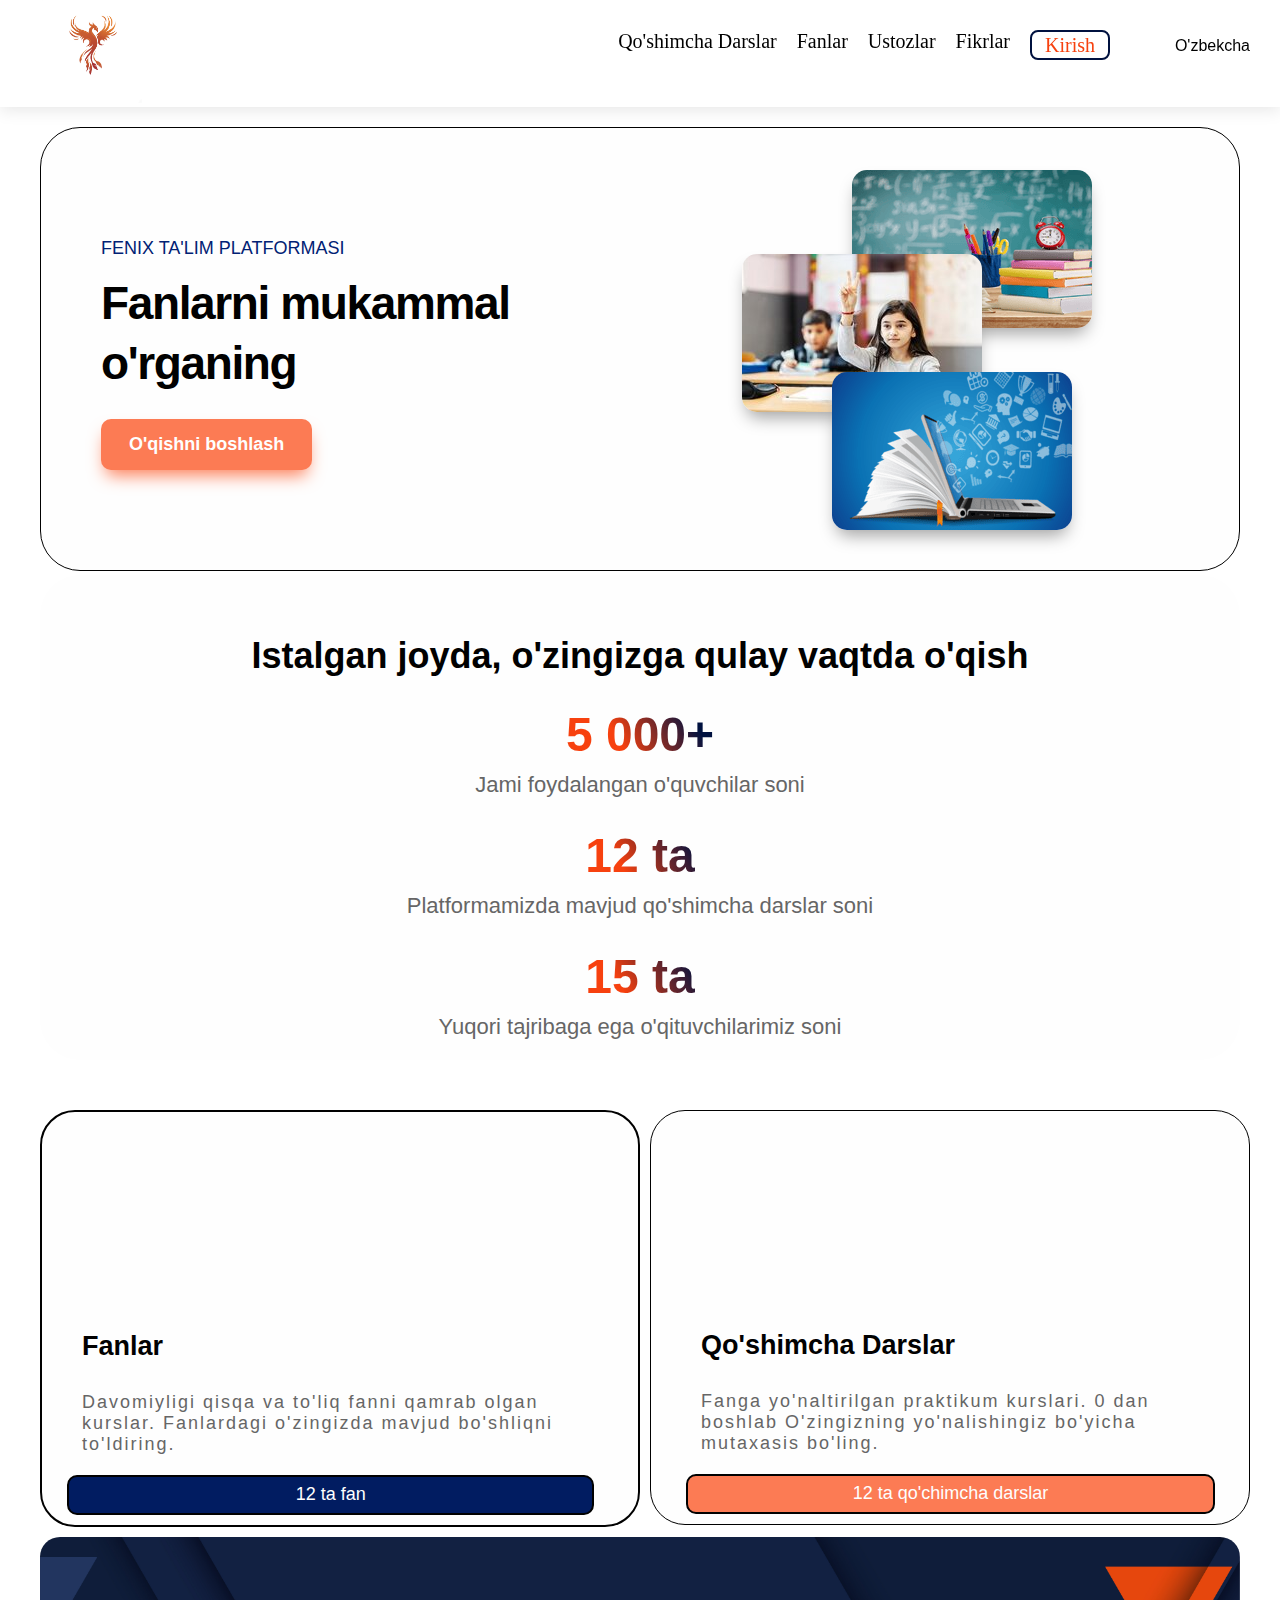
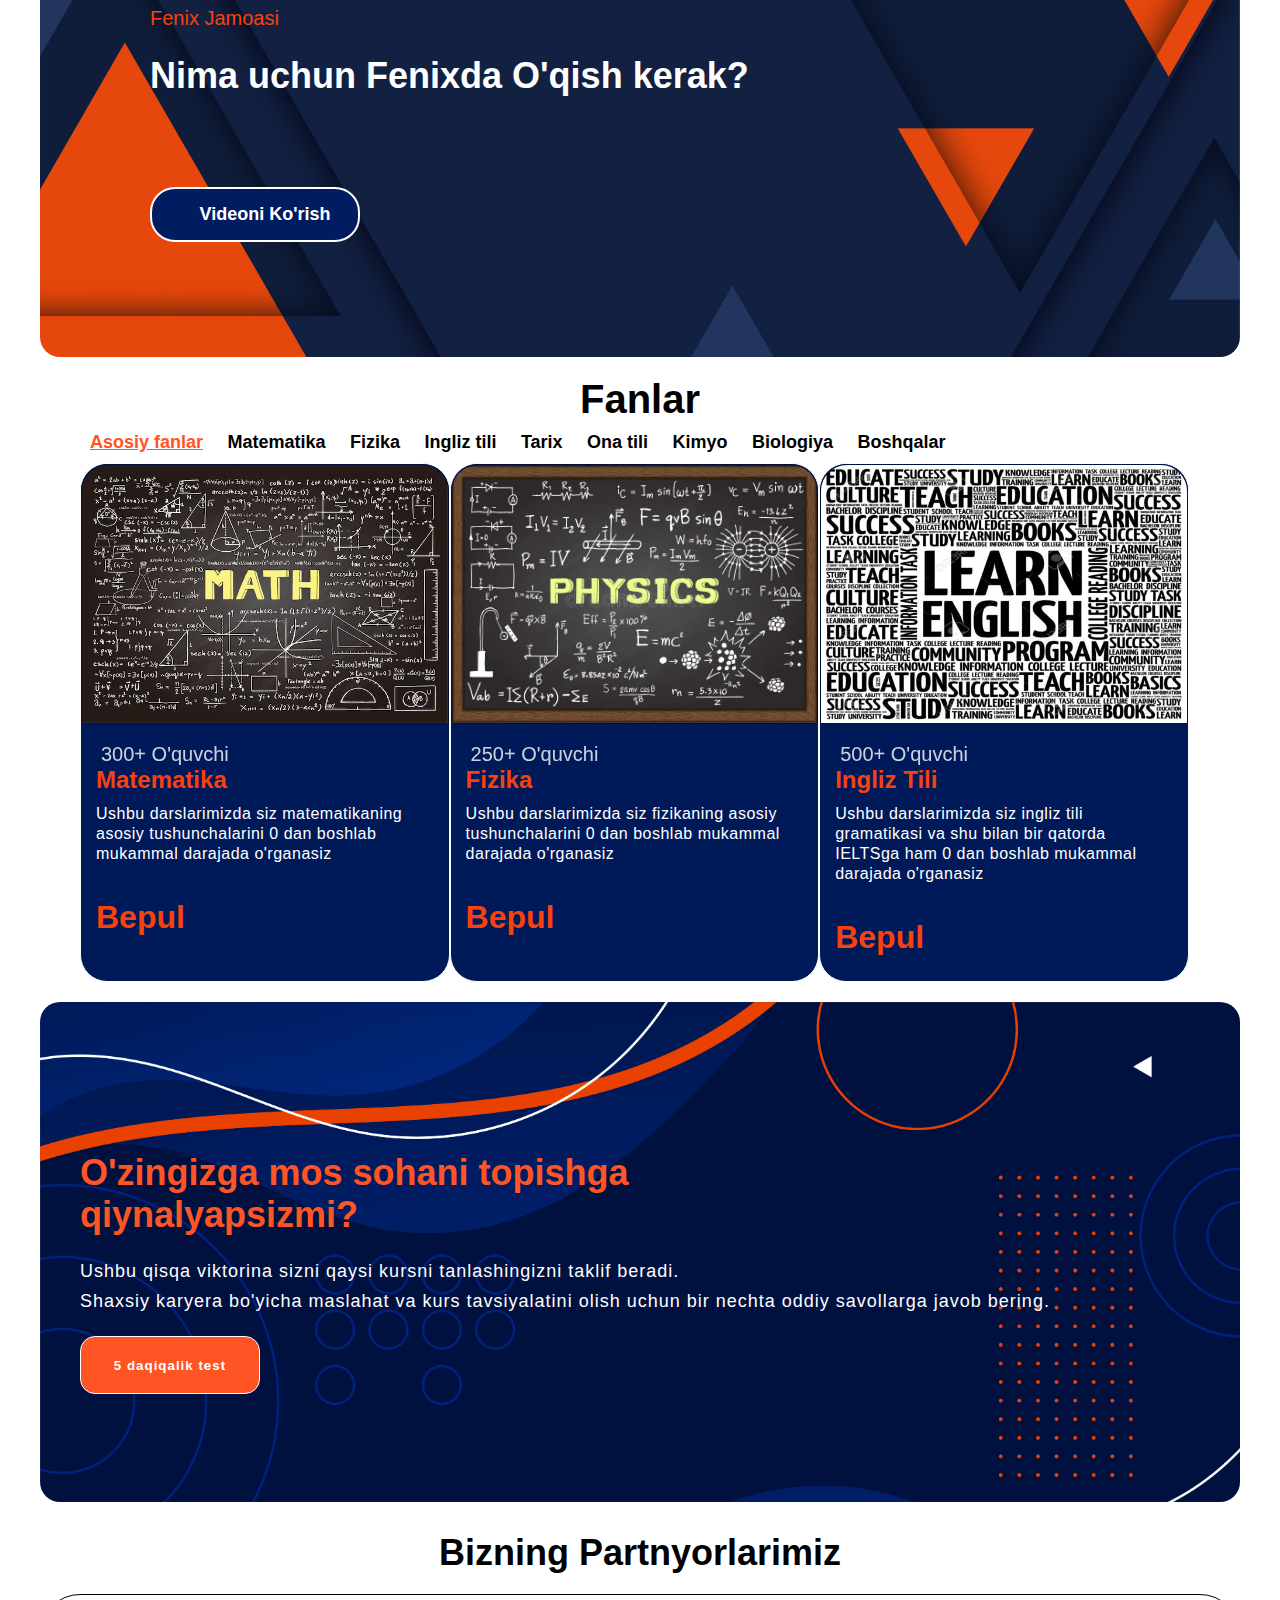
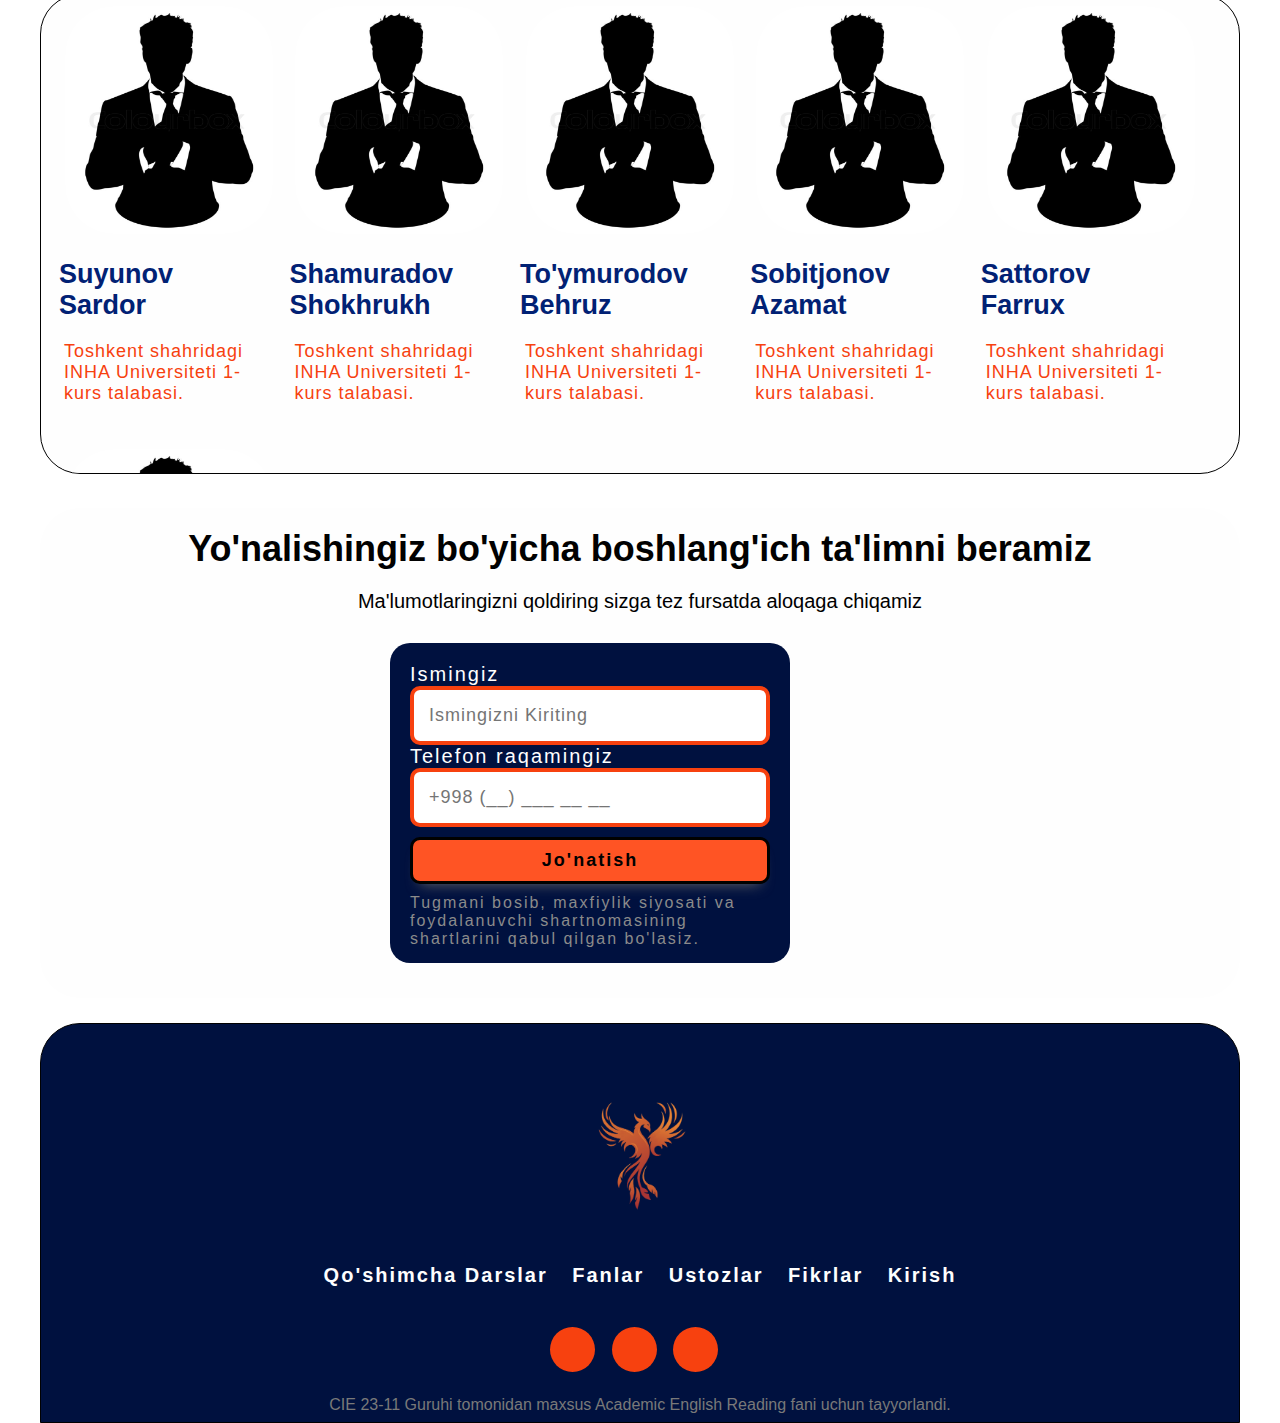
<file: index.html>
<!DOCTYPE html>
<!DOCTYPE html>
<html lang="en">
<head>
    <meta charset="UTF-8">
    <meta name="viewport" content="width=device-width, initial-scale=1.0">
    <link rel="stylesheet" href="style.css">
    <link rel="stylesheet" href="shared.css">
    <link rel="stylesheet" href="language_uz.css">
    <link rel="stylesheet" href="https://cdnjs.cloudflare.com/ajax/libs/font-awesome/6.4.2/css/all.min.css" integrity="sha512-z3gLpd7yknf1YoNbCzqRKc4qyor8gaKU1qmn+CShxbuBusANI9QpRohGBreCFkKxLhei6S9CQXFEbbKuqLg0DA==" crossorigin="anonymous" referrerpolicy="no-referrer" />
    <title>Pheonix</title>
</head>
<body>
    <!--Header section-->
    <header class="main-header">
        <div class="container">
            <div class="main-header__brand">
                <a href="Project.html">
                    <img src="Phoenix.png" alt="logo">
                </a>
            </div>
            <nav class="main-navigation">
                <ul class="main-navigation__items">
                    <li class="main-navigation__item active" >
                        <a href="#">Qo'shimcha Darslar</a>
                    </li>
                    <li class="main-navigation__item">
                        <a href="#">Fanlar</a>
                    </li>
                    <li class="main-navigation__item">
                        <a href="#">Ustozlar</a>
                    </li>
                    <li class="main-navigation__item">
                        <a href="#">Fikrlar</a>
                    </li>
                    <li class="main-navigation__item">
                        <button type="button" class="main-navigation__item-button" >Kirish</button>
                    </li>
                    <li class="main-navigation__item lang-menu">
                        <div class="selected-lang uz">
                            O'zbekcha
                        </div>
                        <ul>
                            <li>
                                <a href="index_eng.html" class="eng">Inglizcha</a>
                            </li>
                            <li>
                                <a href="index_ru.html" class="rus">Ruscha</a>
                            </li>
                        </ul>
                    </li>
                </ul>
            </nav>
        </div>        
    </header>
    <!--Main SEction-->
    <div class="container">
        <section id="main-section" class="main-section">
            <div class="main-section__left">
                <p class="main-section__introduction to-uppercase">
                    Fenix ta'lim platformasi
                </p>
                <h1 class="main-section__target">
                    Fanlarni mukammal o'rganing
                </h1>
                <button type="button" class="main-section__action">
                    O'qishni boshlash
                </button>
            </div>
            
            <div class="main-section__right">
                <div class="main-section__right-image">
                    <img src="education_1.png" alt="image" class="main-section__right-image__1">
                    <img src="education 2.png" alt="image" class="main-section__right-image__2">
                    <img src="education_3.jpg" alt="image" class="main-section__right-image__3">
                </div>
            </div>
        </section>
        <div class="clearfix"></div>
    </div>
    <!--Statistics Section-->
    <div class="container">
        <section class="statistcs"> 
            <h1 class="statistics-description">
                Istalgan joyda, o'zingizga qulay vaqtda o'qish
            </h1>
            <div class="statistics-items">
                <div class="statistcs-item">
                    <h3 class="statistcs__number">
                        5 000+
                    </h3>
                    <p class="statistcs__title">
                        Jami foydalangan o'quvchilar soni
                    </p>
                </div>
                <div class="statistcs-item">
                    <h3 class="statistcs__number">
                        12 ta
                    </h3>
                    <p class="statistcs__title">
                        Platformamizda mavjud qo'shimcha darslar soni
                    </p>
                </div>
                <div class="statistcs-item">
                    <h3 class="statistcs__number">
                        15 ta
                    </h3>
                    <p class="statistcs__title">
                        Yuqori tajribaga ega o'qituvchilarimiz soni
                    </p>
                </div>
            </div>
        </section>
    </div>
    <!--Courses Section-->
    <div class="container">
        <section class="courses">
            <div class="courses__left">
                <i class="fa-solid fa-book-open courses__left-icon"></i>
                <h3 class="courses__left-title">
                    Fanlar
                </h3>
                <p class="courses__left-info">
                    Davomiyligi qisqa va to'liq fanni qamrab olgan kurslar.
                    Fanlardagi o'zingizda mavjud bo'shliqni to'ldiring.
                </p>
                <button class="courses__left-button">
                    <p>
                        12 ta fan
                        <span class="courses__left-button__next">
                            <i class="fa-solid fa-arrow-right"></i>
                        </span>
                    </p>
                    
                </button>
            </div>
            <div class="courses__right">
                <i class="fa-solid fa-book courses__right-icon"></i>
                <h3 class="courses__right-title">
                    Qo'shimcha Darslar
                </h3>
                <p class="courses__right-info">
                    Fanga yo'naltirilgan praktikum kurslari. 
                    0 dan boshlab O'zingizning yo'nalishingiz bo'yicha mutaxasis bo'ling.
                </p>
                <button class="courses__right-button">
                    12 ta qo'chimcha darslar
                    <span class="courses__right-button__next">
                        <i class="fa-solid fa-arrow-right"></i>
                    </span>
                </button>
            </div>
        </section>
    </div>
    <!--Video section-->
    <div class="container">
        <section id="video-section" class="video-section">
            <div class="video-section__info">
                <p class="video-section__description">
                    Fenix Jamoasi
                </p>
                <h1 class="video-section__title">
                    Nima uchun Fenixda O'qish kerak?
                </h1>
                <button type="button" class="video-section__button">
                    <a href="https://youtu.be/CoeKhnmiVig?si=ZDaEAC2gG2DsrwlR">
                        <i class="fa-solid fa-circle-play"></i>Videoni  Ko'rish
                    </a>
                </button>
            </div>
        </section>
    </div>
    <!--Lesson section-->
    <div class="container">
        <section class="online-courses"> 
            <div class="online-curses__main-navigation">
                <h1 class="online-courses__title">
                    Fanlar
                </h1>
                <nav class="online-courses__navigation">
                    <ul class="online-courses__navigation-items">
                        <li class="online-courses__navigation-item">
                            Asosiy fanlar
                        </li>
                        <li>
                            Matematika
                        </li>
                        <li>
                            Fizika
                        </li>
                        <li>
                            Ingliz tili
                        </li>
                        <li>
                            Tarix
                        </li>
                        <li>
                            Ona tili
                        </li>
                        <li>
                            Kimyo
                        </li>
                        <li>
                            Biologiya
                        </li>
                        <li>
                            Boshqalar
                        </li>
                    </ul>
                </nav>
            </div>
            <div class="online-courses__all">
                <div class="online-courses__items">
                    <div class="online-courses__item">
                        <div class="online-courses__item-image">
                            <img src="math.png" alt="image">
                        </div>
                        <div class="online-courses__item-info">
                            <div class="online-courses__item-main__info">
                                <span class="online-courses__item-author">
                                    <i class="fa-solid fa-users online-courses__item-author__icon"></i>
                                    300+ O'quvchi
                                </span>
                            </div>
                            <h3 class="online-courses__item-title">
                                Matematika
                            </h3>
                            <p class="online-courses__item-description">
                                Ushbu darslarimizda siz matematikaning asosiy tushunchalarini 0 dan boshlab mukammal darajada o'rganasiz
                            </p>
                            <h2 class="online-courses__item-payment">
                                Bepul
                            </h2>
                        </div>
                    </div> 
                    <div class="online-courses__item">
                        <div class="online-courses__item-image">
                            <img src="fizika.png" alt="image">
                        </div>
                        <div class="online-courses__item-info">
                            <div class="online-courses__item-main__info">
                                <span class="online-courses__item-author">
                                    <i class="fa-solid fa-users online-courses__item-author__icon"></i>
                                    250+ O'quvchi
                                </span>
                            </div>
                            <h3 class="online-courses__item-title">
                                Fizika
                            </h3>
                            <p class="online-courses__item-description">
                                Ushbu darslarimizda siz fizikaning asosiy tushunchalarini 0 dan boshlab mukammal darajada o'rganasiz
                            </p>
                            <h2 class="online-courses__item-payment">
                                Bepul
                            </h2>
                        </div>
                    </div> 
                    <div class="online-courses__item">
                        <div class="online-courses__item-image">
                            <img src="english.jpg" alt="image">
                        </div>
                        <div class="online-courses__item-info">
                            <div class="online-courses__item-main__info">
                                <span class="online-courses__item-author">
                                    <i class="fa-solid fa-users online-courses__item-author__icon"></i>
                                    500+ O'quvchi
                                </span>
                            </div>
                            <h3 class="online-courses__item-title">
                                Ingliz Tili
                            </h3>
                            <p class="online-courses__item-description">
                                Ushbu darslarimizda siz ingliz tili gramatikasi va shu bilan bir qatorda IELTSga ham 0 dan boshlab mukammal darajada o'rganasiz
                            </p>
                            <h2 class="online-courses__item-payment">
                                Bepul
                            </h2>
                        </div>
                    </div>    
                </div>
            </div>
        </section>
    </div>
    <!--Test Section-->
    <div class="container">
        <section class="test-section">
            <div class="test-section__info">
                <h1 class="test-section__info-title">
                    O'zingizga mos sohani topishga 
                    <br>qiynalyapsizmi?
                </h1>
                <p class="test-section__info-description">
                    Ushbu qisqa viktorina sizni qaysi kursni tanlashingizni taklif beradi. 
                    <br>Shaxsiy karyera bo'yicha 
                    maslahat va kurs tavsiyalatini olish uchun bir nechta oddiy savollarga javob bering.
                </p>
                <div class="test-section__info-action">
                    <button type="button" class="test-section__info-button">
                        <a href="#"> 5 daqiqalik test</a>
                    </button>
                </div>
            </div>
        </section>
    </div>
    <!--Coworkers Section-->
    <div class="container">
        <section class="coworkers-section">
            <h1 class="coworkers-section__title">
                Bizning Partnyorlarimiz
            </h1>
            <div class="coworkers-section__info">
                <div class="coworkers-section__info-partners">
                        <img src="user.jpg" class="coworkers-section__info-image" alt="img">
                    <h3 class="coworkers-section__info-name">
                        Suyunov <br> Sardor
                    </h3>
                    <p class="coworkers-section__info-description">
                        Toshkent shahridagi INHA Universiteti 1-kurs talabasi.
                    </p>
                    <a href="https://t.me/UnreaI_Game_Developer" class="coworkers-section__info-network">
                        <i class="fab fa-telegram"></i>
                    </a>
                    <a href="https://instagram.com/it_programmer_1" class="coworkers-section__info-network">
                        <i class="fa-brands fa-square-instagram"></i>
                    </a>
                    <a href="https://instagram.com/it_programmer_1" class="coworkers-section__info-network">
                        <i class="fa-brands fa-square-facebook"></i>
                    </a>
                    <a href="#" class="coworkers-section__info-network">
                        <i class="fa-solid fa-at"></i>
                    </a>
                </div>
                <div class="coworkers-section__info-partners">
                        <img src="user.jpg" class="coworkers-section__info-image" alt="img">
                    <h3 class="coworkers-section__info-name">
                        Shamuradov Shokhrukh
                    </h3>
                    <p class="coworkers-section__info-description">
                        Toshkent shahridagi INHA Universiteti 1-kurs talabasi.
                    </p>
                    <a href="https://t.me/Shohrux_0707" class="coworkers-section__info-network">
                        <i class="fab fa-telegram"></i>
                    </a>
                    <a href="https://instagram.com/shoxruh_0707_" class="coworkers-section__info-network">
                        <i class="fa-brands fa-square-instagram"></i>
                    </a>
                    <a href="https://instagram.com/it_programmer_1" class="coworkers-section__info-network">
                        <i class="fa-brands fa-square-facebook"></i>
                    </a>
                    <a href="#" class="coworkers-section__info-network">
                        <i class="fa-solid fa-at"></i>
                    </a>
                </div>
                <div class="coworkers-section__info-partners">
                        <img src="user.jpg" class="coworkers-section__info-image" alt="img">
                    <h3 class="coworkers-section__info-name">
                        To'ymurodov Behruz
                    </h3>
                    <p class="coworkers-section__info-description">
                        Toshkent shahridagi INHA Universiteti 1-kurs talabasi.
                    </p>
                    <a href="https://t.me/Bekhruz_Tuymuradov" class="coworkers-section__info-network">
                        <i class="fab fa-telegram"></i>
                    </a>
                    <a href="https://instagram.com/bekhruz_tuymuradov" class="coworkers-section__info-network">
                        <i class="fa-brands fa-square-instagram"></i>
                    </a>
                    <a href="https://instagram.com/it_programmer_1" class="coworkers-section__info-network">
                        <i class="fa-brands fa-square-facebook"></i>
                    </a>
                    <a href="#" class="coworkers-section__info-network">
                        <i class="fa-solid fa-at"></i>
                    </a>
                </div>  
                <div class="coworkers-section__info-partners">
                        <img src="user.jpg" class="coworkers-section__info-image" alt="img">
                    <h3 class="coworkers-section__info-name">
                        Sobitjonov <br> Azamat
                    </h3>
                    <p class="coworkers-section__info-description">
                        Toshkent shahridagi INHA Universiteti 1-kurs talabasi.
                    </p>
                    <a href="https://t.me/azamat_sv" class="coworkers-section__info-network">
                        <i class="fab fa-telegram"></i>
                    </a>
                    <a href="https://instagram.com/sv_azamat" class="coworkers-section__info-network">
                        <i class="fa-brands fa-square-instagram"></i>
                    </a>
                    <a href="https://instagram.com/it_programmer_1" class="coworkers-section__info-network">
                        <i class="fa-brands fa-square-facebook"></i>
                    </a>
                    <a href="#" class="coworkers-section__info-network">
                        <i class="fa-solid fa-at"></i>
                    </a>
                </div>
                <div class="coworkers-section__info-partners">
                        <img src="user.jpg" class="coworkers-section__info-image" alt="img">
                    <h3 class="coworkers-section__info-name">
                        Sattorov <br> Farrux
                    </h3>
                    <p class="coworkers-section__info-description">
                        Toshkent shahridagi INHA Universiteti 1-kurs talabasi.
                    </p>
                    <a href="https://t.me/farrukh_cs" class="coworkers-section__info-network">
                        <i class="fab fa-telegram"></i>
                    </a>
                    <a href="https://instagram.com/s_f_e_05" class="coworkers-section__info-network">
                        <i class="fa-brands fa-square-instagram"></i>
                    </a>
                    <a href="https://instagram.com/it_programmer_1" class="coworkers-section__info-network">
                        <i class="fa-brands fa-square-facebook"></i>
                    </a>
                    <a href="#" class="coworkers-section__info-network">
                        <i class="fa-solid fa-at"></i>
                    </a>
                </div>
                <div class="coworkers-section__info-partners">
                        <img src="user.jpg" class="coworkers-section__info-image" alt="img">
                    <h3 class="coworkers-section__info-name">
                        Soliyev <br> Shokhrukh
                    </h3>
                    <p class="coworkers-section__info-description">
                        Toshkent shahridagi INHA Universiteti 1-kurs talabasi.
                    </p>
                    <a href="https://t.me/Shoxruxbek_0260" class="coworkers-section__info-network">
                        <i class="fab fa-telegram"></i>
                    </a>
                    <a href="https://instagram.com/shohruhbek_775" class="coworkers-section__info-network">
                        <i class="fa-brands fa-square-instagram"></i>
                    </a>
                    <a href="https://instagram.com/it_programmer_1" class="coworkers-section__info-network">
                        <i class="fa-brands fa-square-facebook"></i>
                    </a>
                    <a href="#" class="coworkers-section__info-network">
                        <i class="fa-solid fa-at"></i>
                    </a>
                </div>
            </div>
        </section>
    </div>
        <!--Form section-->
    <div class="container">
        <section class="form-section">

            <div class="form-section__info">

                <h1 class="form-section__info-title">
                    Yo'nalishingiz bo'yicha boshlang'ich ta'limni beramiz
                </h1>
                <p class="form-section__info-description">
                    Ma'lumotlaringizni qoldiring sizga tez fursatda aloqaga chiqamiz
                </p>
                <div class="form-section__info-form">
                    <form action="/server.php" method="GET">
                        <label  for="firstname">Ismingiz</label>
                        <input type="text" name="firstname" placeholder="Ismingizni Kiriting">
                        <label for="phone-number" >Telefon raqamingiz</label>
                        <input type="text" name="phone-number" placeholder="+998 (__) ___ __ __">
                        <button type="submit" class="form-section__info-from__button">
                            Jo'natish
                        </button>
                        <p class="form-section__info-form__descrption">Tugmani bosib, maxfiylik siyosati va foydalanuvchi shartnomasining shartlarini 
                        qabul qilgan bo'lasiz.
                        </p>
                    </form>
                </div>
                
            </div>
        </section>
    </div>
    <!--Footer section-->
    <div class="container">
        <footer class="footer">
            <div class="footer__brand">
                <img src="logo_blue.png" alt="">
            </div>
            <nav class="footer__navigation">
                <ul class="footer__navigation-items">
                    <li class="footer__navigation-item">
                        Qo'shimcha Darslar
                    </li>
                    <li class="footer__navigation-item">
                        Fanlar
                    </li>
                    <li class="footer__navigation-item">
                        Ustozlar
                    </li>
                    <li class="footer__navigation-item">
                        Fikrlar
                    </li>
                    <li class="footer__navigation-item">
                        Kirish
                    </li>
                </ul>
            </nav>
            <ul class="footer__socials">
                <li class="footer__social">
                    <a href="#">
                        <i class="fab fa-telegram"></i>
                    </a>
                </li>
                <li class="footer__social">
                    <a href="#">
                        <i class="fab fa-instagram"></i>
                    </a>
                </li>
                <li class="footer__social">
                    <a href="#">
                        <i class="fab fa-youtube"></i>
                    </a>
                </li>
            </ul>
            <p class="footer__text">
                CIE 23-11 Guruhi tomonidan maxsus Academic English Reading fani uchun tayyorlandi.
            </p>
    </footer>
    </div>
</body>
</html>
</file>
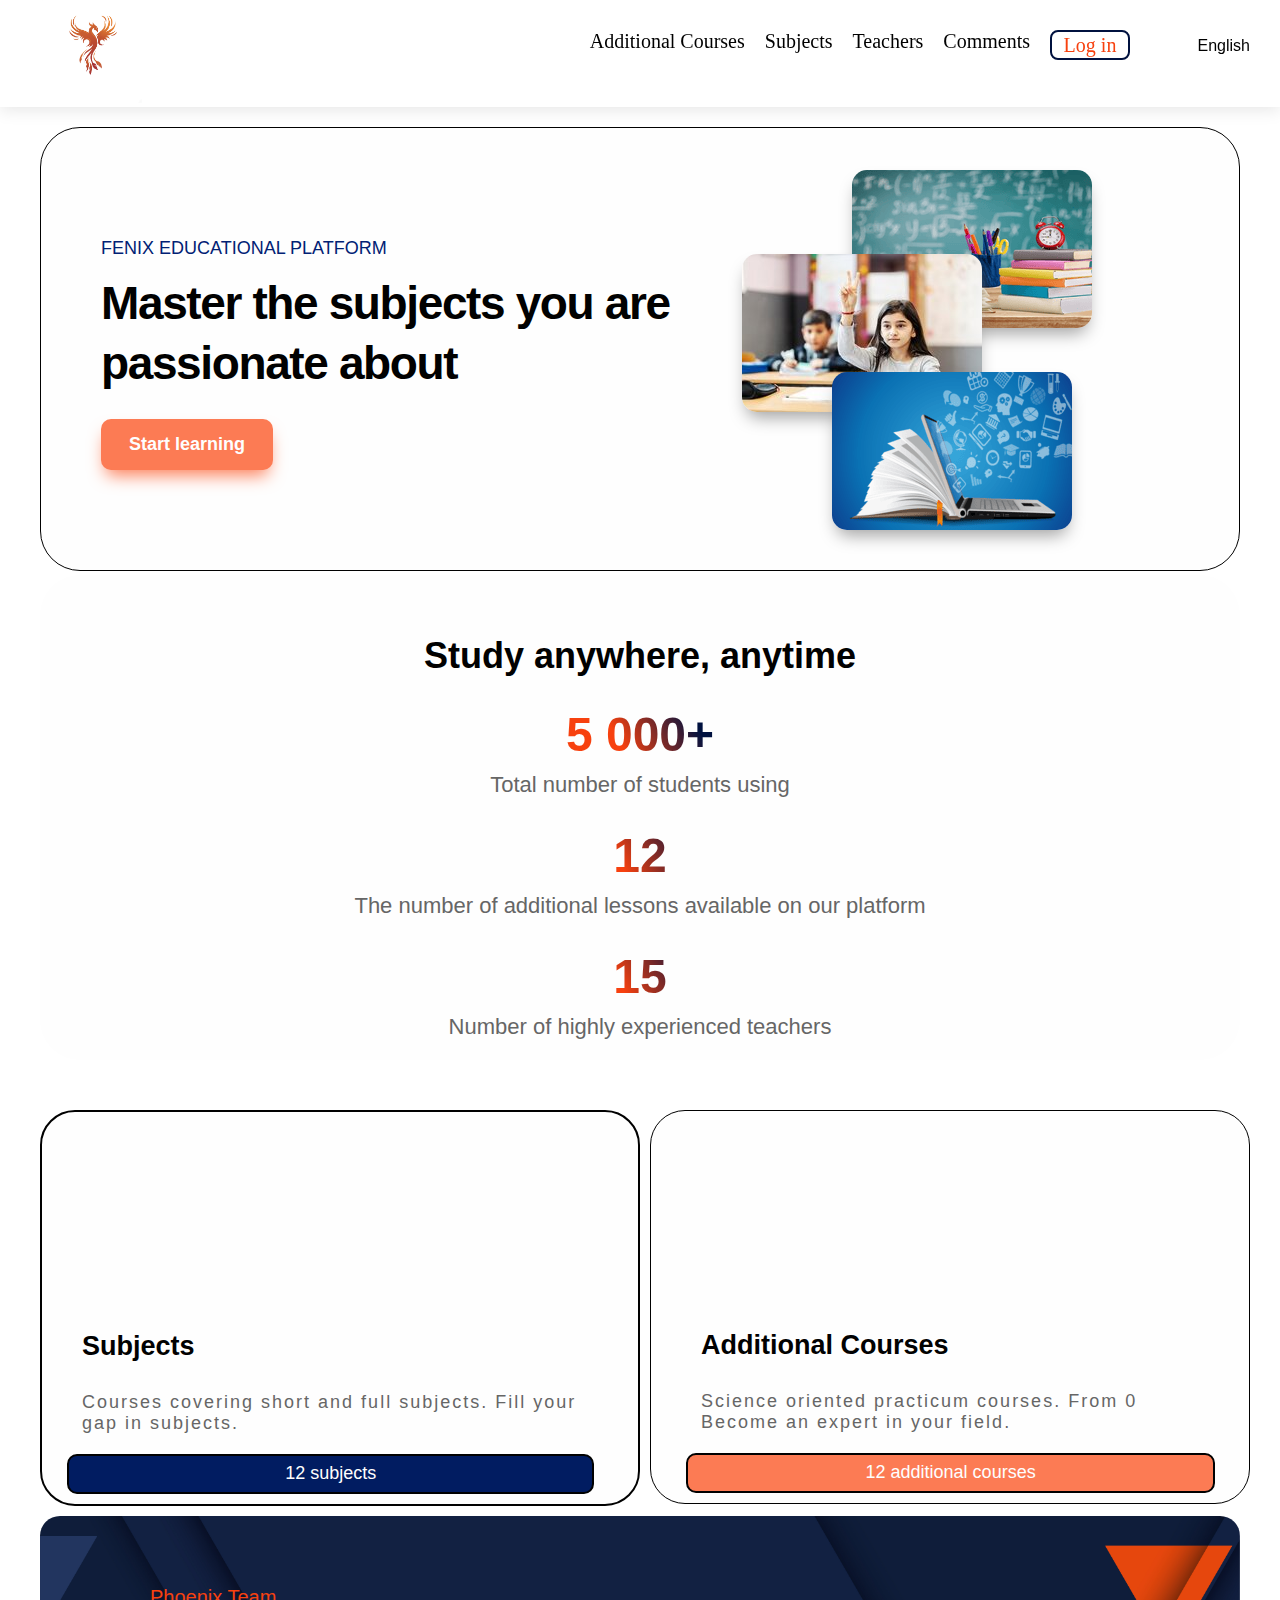
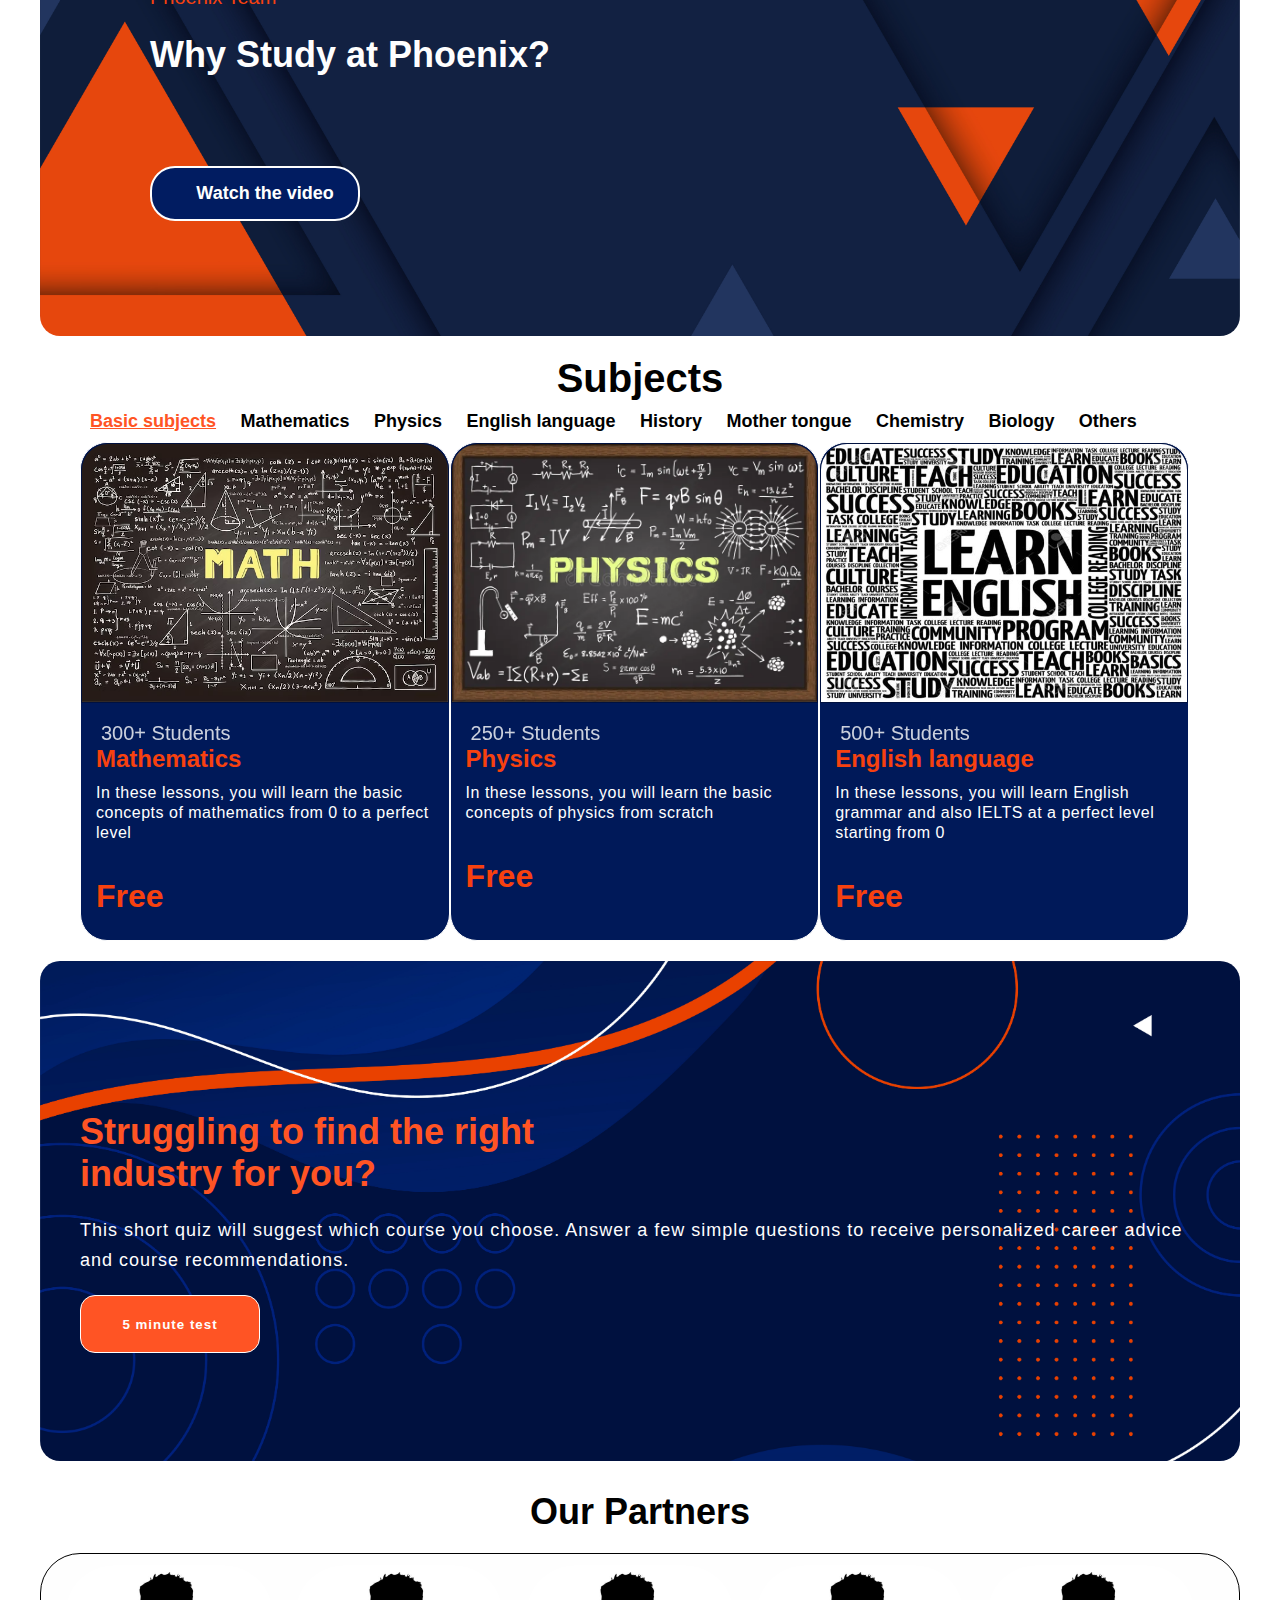
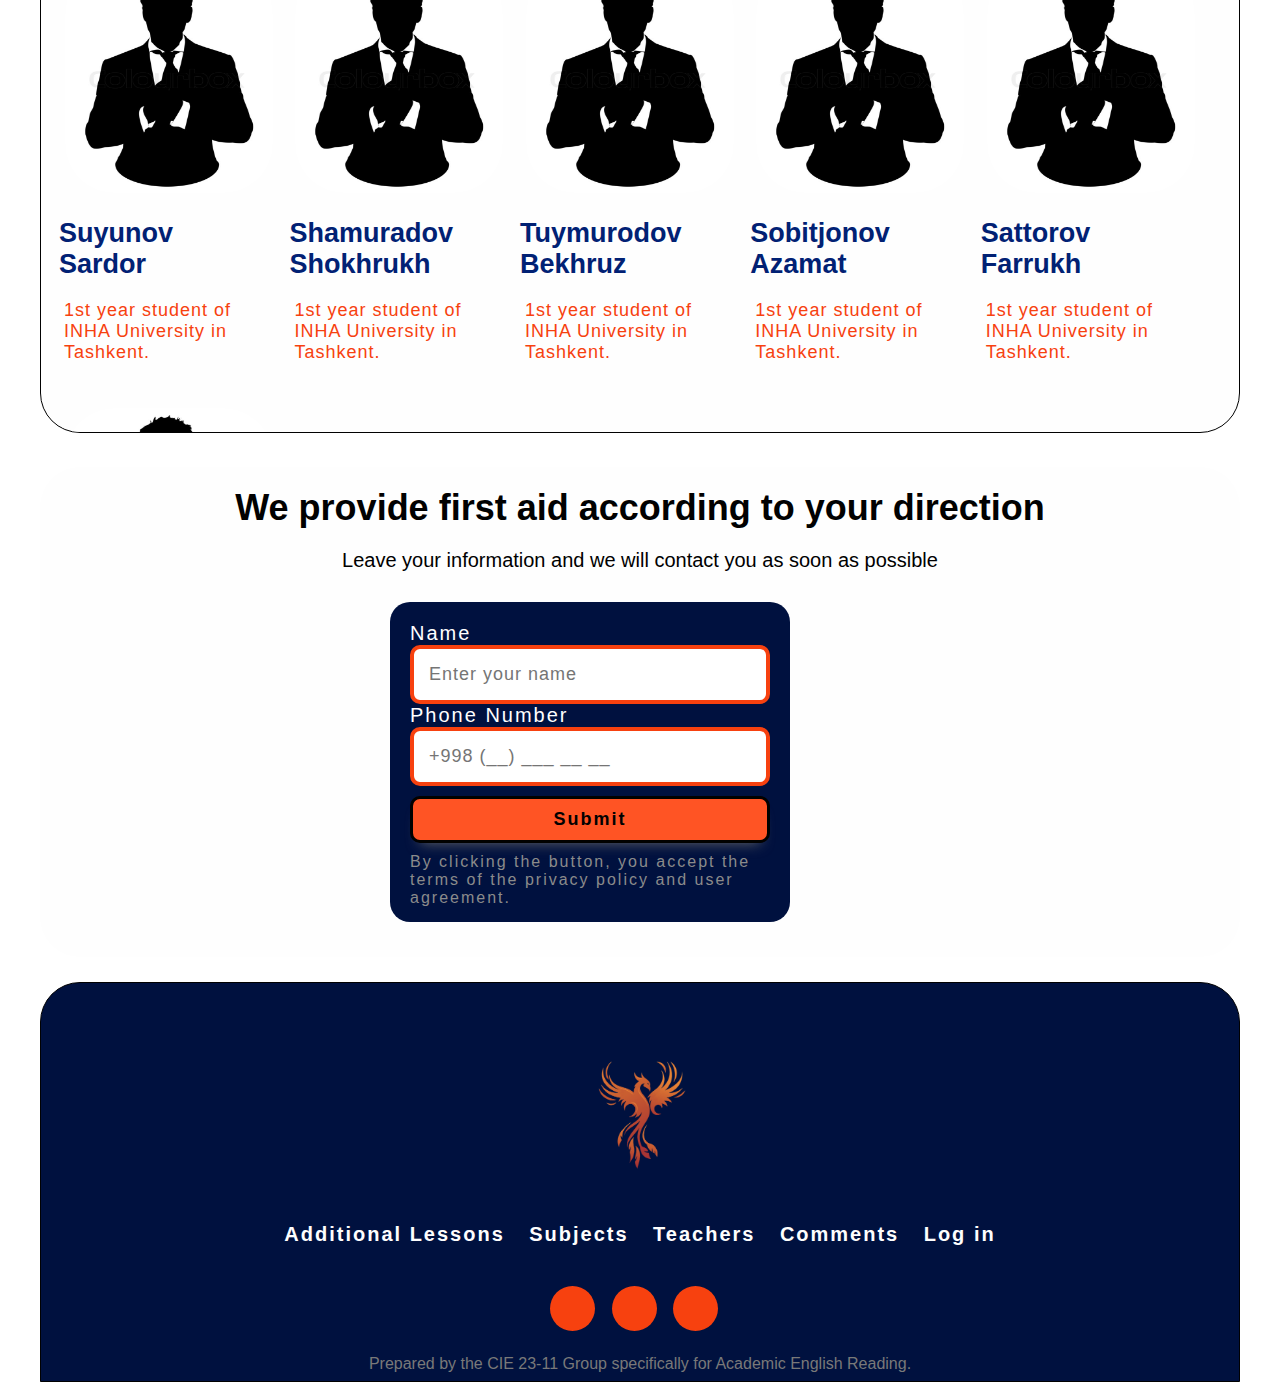
<file: index_eng.html>
<!DOCTYPE html>
<!DOCTYPE html>
<html lang="en">
<head>
    <meta charset="UTF-8">
    <meta name="viewport" content="width=device-width, initial-scale=1.0">
    <link rel="stylesheet" href="style.css">
    <link rel="stylesheet" href="shared.css">
    <link rel="stylesheet" href="language_uz.css">
    <link rel="stylesheet" href="language_eng.css">
    <link rel="stylesheet" href="https://cdnjs.cloudflare.com/ajax/libs/font-awesome/6.4.2/css/all.min.css" integrity="sha512-z3gLpd7yknf1YoNbCzqRKc4qyor8gaKU1qmn+CShxbuBusANI9QpRohGBreCFkKxLhei6S9CQXFEbbKuqLg0DA==" crossorigin="anonymous" referrerpolicy="no-referrer" />
    <title>Pheonix</title>
</head>
<body>
    <!--Header section-->
    <header class="main-header">
        <div class="container">
            <div class="main-header__brand">
                <a href="Project.html">
                    <img src="Phoenix.png" alt="logo">
                </a>
            </div>
            <nav class="main-navigation">
                <ul class="main-navigation__items">
                    <li class="main-navigation__item active" >
                        <a href="#">Additional Courses</a>
                    </li>
                    <li class="main-navigation__item">
                        <a href="#">Subjects</a>
                    </li>
                    <li class="main-navigation__item">
                        <a href="#">Teachers</a>
                    </li>
                    <li class="main-navigation__item">
                        <a href="#">Comments</a>
                    </li>
                    <li class="main-navigation__item">
                        <button type="button" class="main-navigation__item-button" >Log in</button>
                    </li>
                    <li class="main-navigation__item lang-menu">
                        <div class="selected-lang eng">
                            English
                        </div>
                        <ul>
                            <li>
                                <a href="index.html" class="uz">Uzbek</a>
                            </li>
                            <li>
                                <a href="index_ru.html" class="rus">Russian</a>
                            </li>
                        </ul>
                    </li>
                </ul>
            </nav>
        </div>        
    </header>
    <!--Main SEction-->
    <div class="container">
        <section id="main-section" class="main-section">
            <div class="main-section__left">
                <p class="main-section__introduction to-uppercase">
                    Fenix ​​educational platform
                </p>
                <h1 class="main-section__target">
                    Master the subjects you are passionate about
                </h1>
                <button type="button" class="main-section__action">
                    Start learning
                </button>
            </div>
            
            <div class="main-section__right">
                <div class="main-section__right-image">
                    <img src="education_1.png" alt="image" class="main-section__right-image__1">
                    <img src="education 2.png" alt="image" class="main-section__right-image__2">
                    <img src="education_3.jpg" alt="image" class="main-section__right-image__3">
                </div>
            </div>
        </section>
        <div class="clearfix"></div>
    </div>
    <!--Statistics Section-->
    <div class="container">
        <section class="statistcs"> 
            <h1 class="statistics-description">
                Study anywhere, anytime
            </h1>
            <div class="statistics-items">
                <div class="statistcs-item">
                    <h3 class="statistcs__number">
                        5 000+
                    </h3>
                    <p class="statistcs__title">
                        Total number of students using
                    </p>
                </div>
                <div class="statistcs-item">
                    <h3 class="statistcs__number">
                        12
                    </h3>
                    <p class="statistcs__title">
                        The number of additional lessons available on our platform
                    </p>
                </div>
                <div class="statistcs-item">
                    <h3 class="statistcs__number">
                        15
                    </h3>
                    <p class="statistcs__title">
                        Number of highly experienced teachers
                    </p>
                </div>
            </div>
        </section>
    </div>
    <!--Courses Section-->
    <div class="container">
        <section class="courses">
            <div class="courses__left">
                <i class="fa-solid fa-book-open courses__left-icon"></i>
                <h3 class="courses__left-title">
                    Subjects
                </h3>
                <p class="courses__left-info">
                    Courses covering short and full subjects. Fill your gap in subjects.
                </p>
                <button class="courses__left-button">
                    <p>
                        12 subjects
                        <span class="courses__left-button__next">
                            <i class="fa-solid fa-arrow-right"></i>
                        </span>
                    </p>
                    
                </button>
            </div>
            <div class="courses__right">
                <i class="fa-solid fa-book courses__right-icon"></i>
                <h3 class="courses__right-title">
                    Additional Courses
                </h3>
                <p class="courses__right-info">
                    Science oriented practicum courses. From 0 Become an expert in your field.
                </p>
                <button class="courses__right-button">
                    12 additional courses
                    <span class="courses__right-button__next">
                        <i class="fa-solid fa-arrow-right"></i>
                    </span>
                </button>
            </div>
        </section>
    </div>
    <!--Video section-->
    <div class="container">
        <section id="video-section" class="video-section">
            <div class="video-section__info">
                <p class="video-section__description">
                    Phoenix Team
                </p>
                <h1 class="video-section__title">
                    Why Study at Phoenix?
                </h1>
                <button type="button" class="video-section__button">
                    <a href="https://youtu.be/CoeKhnmiVig?si=ZDaEAC2gG2DsrwlR">
                        <i class="fa-solid fa-circle-play"></i>Watch the video
                    </a>
                </button>
            </div>
        </section>
    </div>
    <!--Lesson section-->
    <div class="container">
        <section class="online-courses"> 
            <div class="online-curses__main-navigation">
                <h1 class="online-courses__title">
                    Subjects
                </h1>
                <nav class="online-courses__navigation">
                    <ul class="online-courses__navigation-items">
                        <li class="online-courses__navigation-item">
                            Basic subjects
                        </li>
                        <li>
                            Mathematics
                        </li>
                        <li>
                            Physics
                        </li>
                        <li>
                            English language
                        </li>
                        <li>
                            History
                        </li>
                        <li>
                            Mother tongue
                        </li>
                        <li>
                            Chemistry
                        </li>
                        <li>
                            Biology
                        </li>
                        <li>
                            Others
                        </li>
                    </ul>
                </nav>
            </div>
            <div class="online-courses__all">
                <div class="online-courses__items">
                    <div class="online-courses__item">
                        <div class="online-courses__item-image">
                            <img src="math.png" alt="image">
                        </div>
                        <div class="online-courses__item-info">
                            <div class="online-courses__item-main__info">
                                <span class="online-courses__item-author">
                                    <i class="fa-solid fa-users online-courses__item-author__icon"></i>
                                    300+ Students
                                </span>
                            </div>
                            <h3 class="online-courses__item-title">
                                Mathematics
                            </h3>
                            <p class="online-courses__item-description">
                                In these lessons, you will learn the basic concepts of mathematics from 0 to a perfect level
                            </p>
                            <h2 class="online-courses__item-payment">
                                Free
                            </h2>
                        </div>
                    </div> 
                    <div class="online-courses__item">
                        <div class="online-courses__item-image">
                            <img src="fizika.png" alt="image">
                        </div>
                        <div class="online-courses__item-info">
                            <div class="online-courses__item-main__info">
                                <span class="online-courses__item-author">
                                    <i class="fa-solid fa-users online-courses__item-author__icon"></i>
                                    250+ Students
                                </span>
                            </div>
                            <h3 class="online-courses__item-title">
                                Physics
                            </h3>
                            <p class="online-courses__item-description">
                                In these lessons, you will learn the basic concepts of physics from scratch
                            </p>
                            <h2 class="online-courses__item-payment">
                                Free
                            </h2>
                        </div>
                    </div> 
                    <div class="online-courses__item">
                        <div class="online-courses__item-image">
                            <img src="english.jpg" alt="image">
                        </div>
                        <div class="online-courses__item-info">
                            <div class="online-courses__item-main__info">
                                <span class="online-courses__item-author">
                                    <i class="fa-solid fa-users online-courses__item-author__icon"></i>
                                    500+ Students
                                </span>
                            </div>
                            <h3 class="online-courses__item-title">
                                English language
                            </h3>
                            <p class="online-courses__item-description">
                                In these lessons, you will learn English grammar and also IELTS at a perfect level starting from 0
                            </p>
                            <h2 class="online-courses__item-payment">
                                Free
                            </h2>
                        </div>
                    </div>    
                </div>
            </div>
        </section>
    </div>
    <!--Test Section-->
    <div class="container">
        <section class="test-section">
            <div class="test-section__info">
                <h1 class="test-section__info-title">
                    Struggling to find the right
                    <br> industry for you?
                </h1>
                <p class="test-section__info-description">
                    This short quiz will suggest which course you choose. Answer a few simple 
                    questions to receive personalized career advice and course recommendations.
                </p>
                <div class="test-section__info-action">
                    <button type="button" class="test-section__info-button">
                        <a href="#"> 5 minute test</a>
                    </button>
                </div>
            </div>
        </section>
    </div>
    <!--Coworkers Section-->
    <div class="container">
        <section class="coworkers-section">
            <h1 class="coworkers-section__title">
                Our Partners
            </h1>
            <div class="coworkers-section__info">
                <div class="coworkers-section__info-partners">
                        <img src="user.jpg" class="coworkers-section__info-image" alt="img">
                    <h3 class="coworkers-section__info-name">
                        Suyunov <br> Sardor
                    </h3>
                    <p class="coworkers-section__info-description">
                        1st year student of INHA University in Tashkent.
                    </p>
                    <a href="https://t.me/UnreaI_Game_Developer" class="coworkers-section__info-network">
                        <i class="fab fa-telegram"></i>
                    </a>
                    <a href="https://instagram.com/it_programmer_1" class="coworkers-section__info-network">
                        <i class="fa-brands fa-square-instagram"></i>
                    </a>
                    <a href="https://instagram.com/it_programmer_1" class="coworkers-section__info-network">
                        <i class="fa-brands fa-square-facebook"></i>
                    </a>
                    <a href="#" class="coworkers-section__info-network">
                        <i class="fa-solid fa-at"></i>
                    </a>
                </div>
                <div class="coworkers-section__info-partners">
                        <img src="user.jpg" class="coworkers-section__info-image" alt="img">
                    <h3 class="coworkers-section__info-name">
                        Shamuradov Shokhrukh
                    </h3>
                    <p class="coworkers-section__info-description">
                        1st year student of INHA University in Tashkent.
                    </p>
                    <a href="https://t.me/Shohrux_0707" class="coworkers-section__info-network">
                        <i class="fab fa-telegram"></i>
                    </a>
                    <a href="https://instagram.com/shoxruh_0707_" class="coworkers-section__info-network">
                        <i class="fa-brands fa-square-instagram"></i>
                    </a>
                    <a href="https://instagram.com/it_programmer_1" class="coworkers-section__info-network">
                        <i class="fa-brands fa-square-facebook"></i>
                    </a>
                    <a href="#" class="coworkers-section__info-network">
                        <i class="fa-solid fa-at"></i>
                    </a>
                </div>
                <div class="coworkers-section__info-partners">
                        <img src="user.jpg" class="coworkers-section__info-image" alt="img">
                    <h3 class="coworkers-section__info-name">
                        Tuymurodov Bekhruz
                    </h3>
                    <p class="coworkers-section__info-description">
                        1st year student of INHA University in Tashkent.
                    </p>
                    <a href="https://t.me/Bekhruz_Tuymuradov" class="coworkers-section__info-network">
                        <i class="fab fa-telegram"></i>
                    </a>
                    <a href="https://instagram.com/bekhruz_tuymuradov" class="coworkers-section__info-network">
                        <i class="fa-brands fa-square-instagram"></i>
                    </a>
                    <a href="https://instagram.com/it_programmer_1" class="coworkers-section__info-network">
                        <i class="fa-brands fa-square-facebook"></i>
                    </a>
                    <a href="#" class="coworkers-section__info-network">
                        <i class="fa-solid fa-at"></i>
                    </a>
                </div>  
                <div class="coworkers-section__info-partners">
                        <img src="user.jpg" class="coworkers-section__info-image" alt="img">
                    <h3 class="coworkers-section__info-name">
                        Sobitjonov <br> Azamat
                    </h3>
                    <p class="coworkers-section__info-description">
                        1st year student of INHA University in Tashkent.
                    </p>
                    <a href="https://t.me/azamat_sv" class="coworkers-section__info-network">
                        <i class="fab fa-telegram"></i>
                    </a>
                    <a href="https://instagram.com/sv_azamat" class="coworkers-section__info-network">
                        <i class="fa-brands fa-square-instagram"></i>
                    </a>
                    <a href="https://instagram.com/it_programmer_1" class="coworkers-section__info-network">
                        <i class="fa-brands fa-square-facebook"></i>
                    </a>
                    <a href="#" class="coworkers-section__info-network">
                        <i class="fa-solid fa-at"></i>
                    </a>
                </div>
                <div class="coworkers-section__info-partners">
                        <img src="user.jpg" class="coworkers-section__info-image" alt="img">
                    <h3 class="coworkers-section__info-name">
                        Sattorov <br> Farrukh
                    </h3>
                    <p class="coworkers-section__info-description">
                        1st year student of INHA University in Tashkent.
                    </p>
                    <a href="https://t.me/farrukh_cs" class="coworkers-section__info-network">
                        <i class="fab fa-telegram"></i>
                    </a>
                    <a href="https://instagram.com/s_f_e_05" class="coworkers-section__info-network">
                        <i class="fa-brands fa-square-instagram"></i>
                    </a>
                    <a href="https://instagram.com/it_programmer_1" class="coworkers-section__info-network">
                        <i class="fa-brands fa-square-facebook"></i>
                    </a>
                    <a href="#" class="coworkers-section__info-network">
                        <i class="fa-solid fa-at"></i>
                    </a>
                </div>
                <div class="coworkers-section__info-partners">
                        <img src="user.jpg" class="coworkers-section__info-image" alt="img">
                    <h3 class="coworkers-section__info-name">
                        Soliyev <br> Shokhrukh
                    </h3>
                    <p class="coworkers-section__info-description">
                        1st year student of INHA University in Tashkent.
                    </p>
                    <a href="https://t.me/Shoxruxbek_0260" class="coworkers-section__info-network">
                        <i class="fab fa-telegram"></i>
                    </a>
                    <a href="https://instagram.com/shohruhbek_775" class="coworkers-section__info-network">
                        <i class="fa-brands fa-square-instagram"></i>
                    </a>
                    <a href="https://instagram.com/it_programmer_1" class="coworkers-section__info-network">
                        <i class="fa-brands fa-square-facebook"></i>
                    </a>
                    <a href="#" class="coworkers-section__info-network">
                        <i class="fa-solid fa-at"></i>
                    </a>
                </div>
            </div>
        </section>
    </div>
        <!--Form section-->
    <div class="container">
        <section class="form-section">

            <div class="form-section__info">

                <h1 class="form-section__info-title">
                    We provide first aid according to your direction
                </h1>
                <p class="form-section__info-description">
                    Leave your information and we will contact you as soon as possible
                </p>
                <div class="form-section__info-form">
                    <form action="/server.php" method="GET">
                        <label  for="firstname">Name</label>
                        <input type="text" name="firstname" placeholder="Enter your name">
                        <label for="phone-number" >Phone Number</label>
                        <input type="text" name="phone-number" placeholder="+998 (__) ___ __ __">
                        <button type="submit" class="form-section__info-from__button">
                            Submit
                        </button>
                        <p class="form-section__info-form__descrption">
                            By clicking the button, you accept the terms of the privacy policy and user agreement.
                        </p>
                    </form>
                </div>
                
            </div>
        </section>
    </div>
    <!--Footer section-->
    <div class="container">
        <footer class="footer">
            <div class="footer__brand">
                <img src="logo_blue.png" alt="">
            </div>
            <nav class="footer__navigation">
                <ul class="footer__navigation-items">
                    <li class="footer__navigation-item">
                        Additional Lessons
                    </li>
                    <li class="footer__navigation-item">
                        Subjects
                    </li>
                    <li class="footer__navigation-item">
                        Teachers
                    </li>
                    <li class="footer__navigation-item">
                        Comments
                    </li>
                    <li class="footer__navigation-item">
                        Log in
                    </li>
                </ul>
            </nav>
            <ul class="footer__socials">
                <li class="footer__social">
                    <a href="#">
                        <i class="fab fa-telegram"></i>
                    </a>
                </li>
                <li class="footer__social">
                    <a href="#">
                        <i class="fab fa-instagram"></i>
                    </a>
                </li>
                <li class="footer__social">
                    <a href="#">
                        <i class="fab fa-youtube"></i>
                    </a>
                </li>
            </ul>
            <p class="footer__text">
                Prepared by the CIE 23-11 Group specifically for Academic English Reading.
            </p>
    </footer>
    </div>
</body>
</html>
</file>
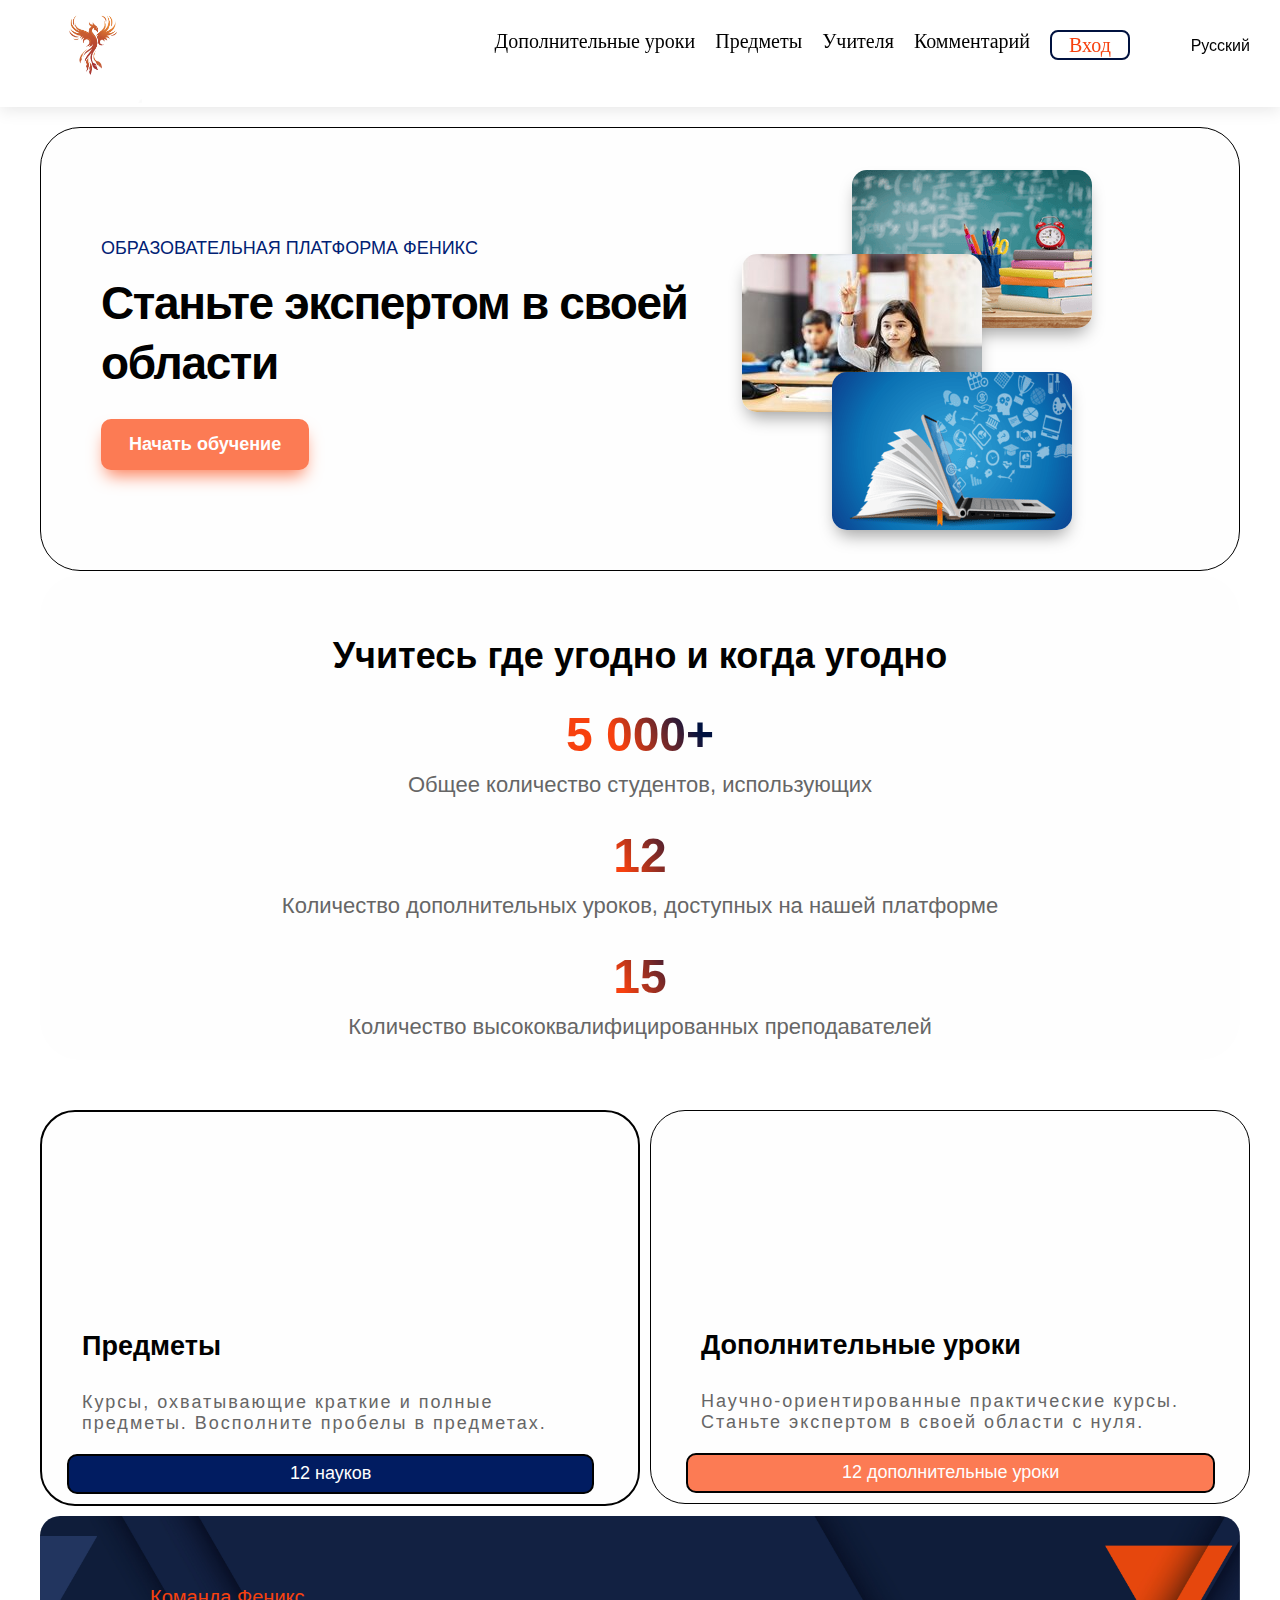
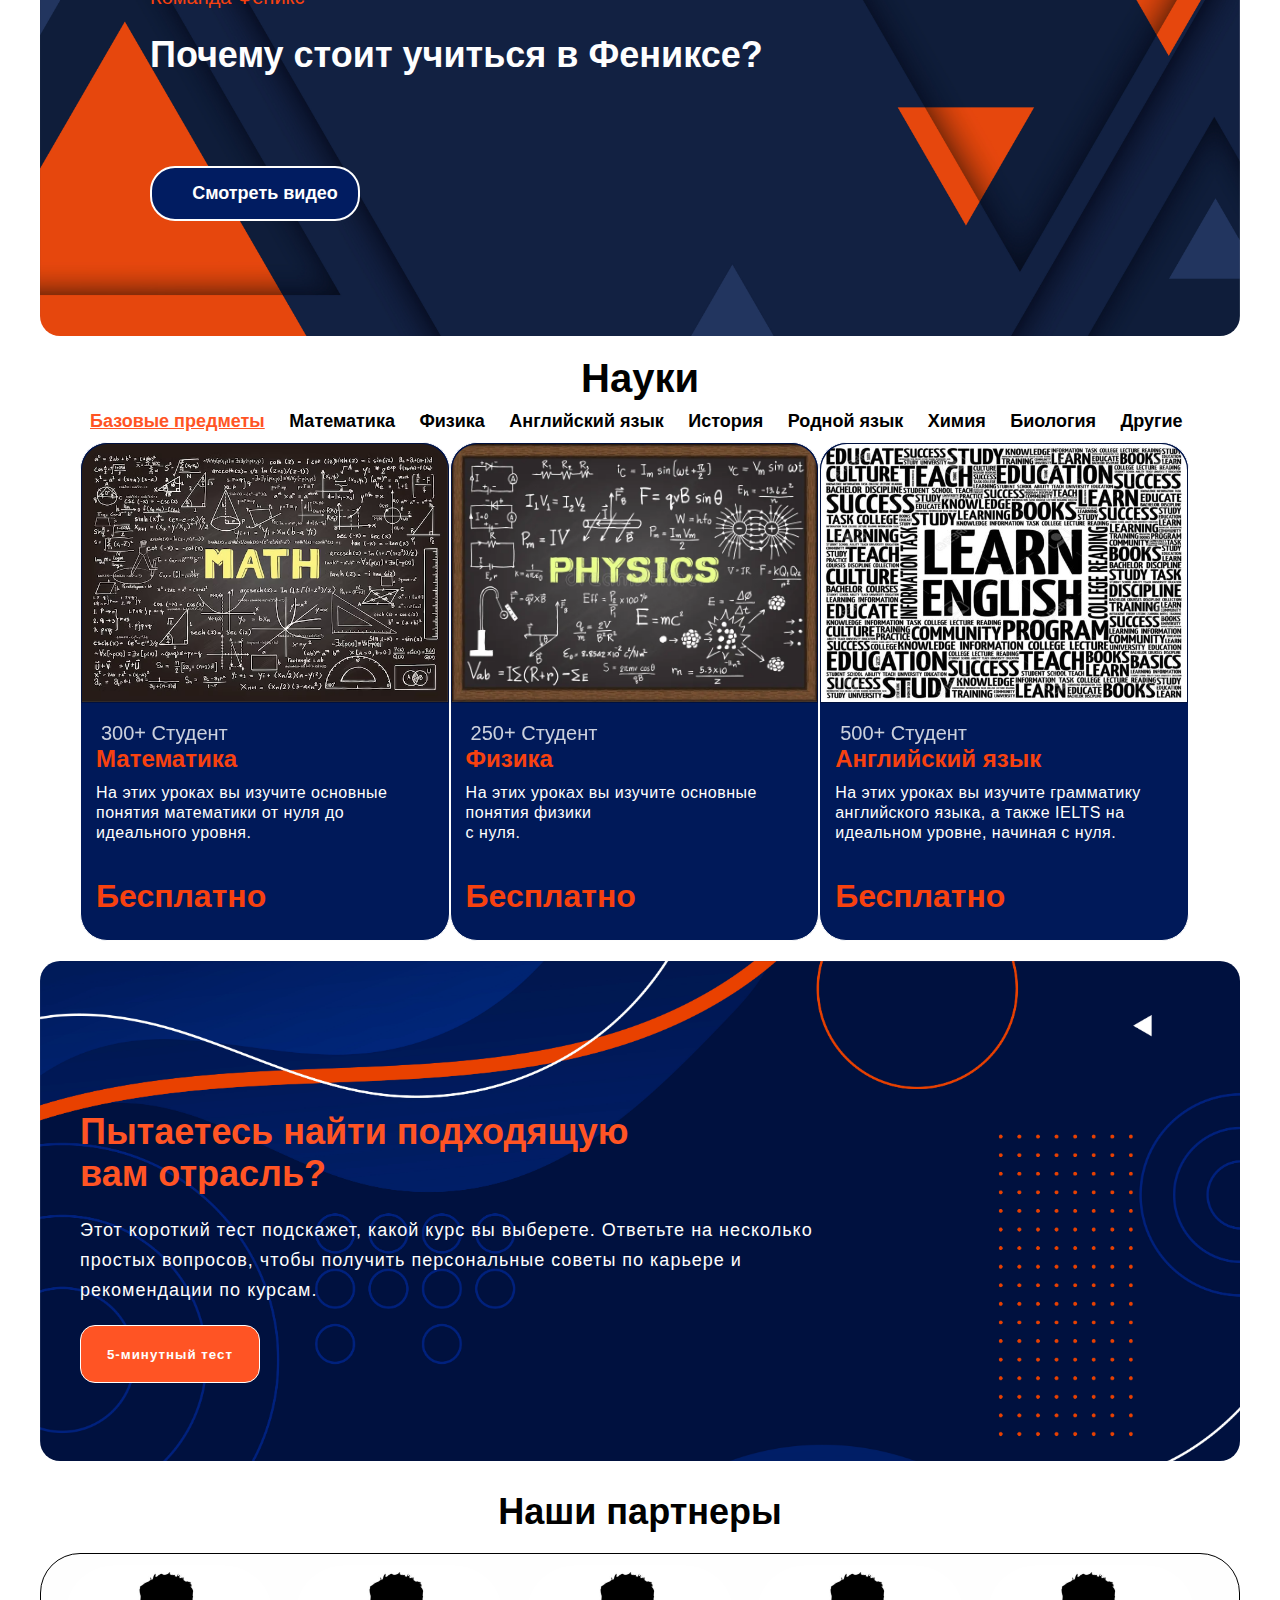
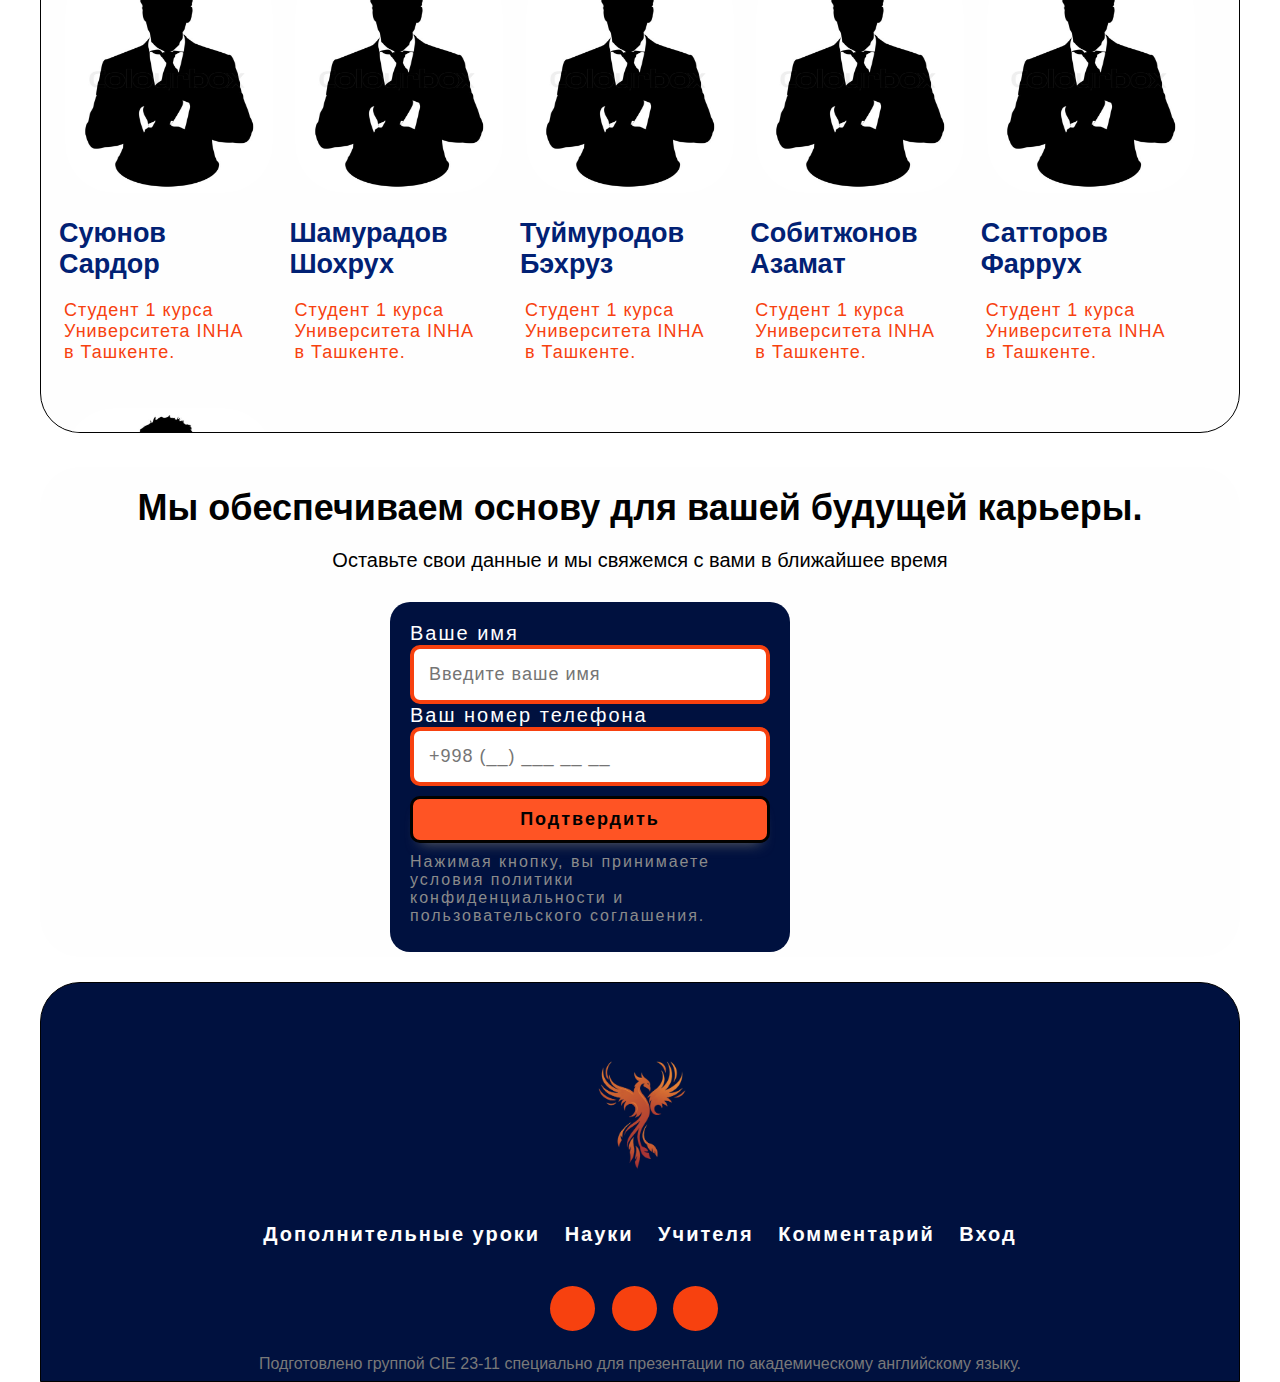
<file: index_ru.html>
<!DOCTYPE html>
<!DOCTYPE html>
<html lang="ru">
<head>
    <meta charset="UTF-8">
    <meta name="viewport" content="width=device-width, initial-scale=1.0">
    <link rel="stylesheet" href="shared.css">
    <link rel="stylesheet" href="style.css">
    <link rel="stylesheet" href="language_ru.css">
    <link rel="stylesheet" href="https://cdnjs.cloudflare.com/ajax/libs/font-awesome/6.4.2/css/all.min.css" integrity="sha512-z3gLpd7yknf1YoNbCzqRKc4qyor8gaKU1qmn+CShxbuBusANI9QpRohGBreCFkKxLhei6S9CQXFEbbKuqLg0DA==" crossorigin="anonymous" referrerpolicy="no-referrer" />
    <title>Pheonix</title>
</head>
<body>
    <!--Header section-->
    <header class="main-header">
        <div class="container">
            <div class="main-header__brand">
                <a href="Project.html">
                    <img src="Phoenix.png" alt="logo">
                </a>
            </div>
            <nav class="main-navigation">
                <ul class="main-navigation__items">
                    <li class="main-navigation__item active" >
                        <a href="#">Дополнительные уроки</a>
                    </li>
                    <li class="main-navigation__item">
                        <a href="#">Предметы</a>
                    </li>
                    <li class="main-navigation__item">
                        <a href="#">Учителя</a>
                    </li>
                    <li class="main-navigation__item">
                        <a href="#">Комментарий</a>
                    </li>
                    <li class="main-navigation__item">
                        <button type="button" class="main-navigation__item-button" >Вход</button>
                    </li>
                    <li class="main-navigation__item lang-menu">
                        <div class="selected-lang rus">
                            Русский
                        </div>
                        <ul>
                            <li>
                                <a href="index_eng.html" class="eng">Английский</a>
                            </li>
                            <li>
                                <a href="index.html" class="uz">Узбекский</a>
                            </li>
                        </ul>
                    </li>
                </ul>
            </nav>
        </div>        
    </header>
    <!--Main SEction-->
    <div class="container">
        <section id="main-section" class="main-section">
            <div class="main-section__left">
                <p class="main-section__introduction to-uppercase">
                    Образовательная платформа Феникс
                </p>
                <h1 class="main-section__target">
                    Станьте экспертом в своей области
                </h1>
                <button type="button" class="main-section__action">
                    Начать обучение
                </button>
            </div>
            
            <div class="main-section__right">
                <div class="main-section__right-image">
                    <img src="education_1.png" alt="image" class="main-section__right-image__1">
                    <img src="education 2.png" alt="image" class="main-section__right-image__2">
                    <img src="education_3.jpg" alt="image" class="main-section__right-image__3">
                </div>
            </div>
        </section>
        <div class="clearfix"></div>
    </div>
    <!--Statistics Section-->
    <div class="container">
        <section class="statistcs"> 
            <h1 class="statistics-description">
                Учитесь где угодно и когда угодно
            </h1>
            <div class="statistics-items">
                <div class="statistcs-item">
                    <h3 class="statistcs__number">
                        5 000+
                    </h3>
                    <p class="statistcs__title">
                        Общее количество студентов, использующих
                    </p>
                </div>
                <div class="statistcs-item">
                    <h3 class="statistcs__number">
                        12
                    </h3>
                    <p class="statistcs__title">
                        Количество дополнительных уроков, доступных на нашей платформе
                    </p>
                </div>
                <div class="statistcs-item">
                    <h3 class="statistcs__number">
                        15
                    </h3>
                    <p class="statistcs__title">
                        Количество высококвалифицированных преподавателей
                    </p>
                </div>
            </div>
        </section>
    </div>
    <!--Courses Section-->
    <div class="container">
        <section class="courses">
            <div class="courses__left">
                <i class="fa-solid fa-book-open courses__left-icon"></i>
                <h3 class="courses__left-title">
                    Предметы
                </h3>
                <p class="courses__left-info">
                    Курсы, охватывающие краткие и полные предметы.
                    Восполните пробелы в предметах.
                </p>
                <button class="courses__left-button">
                    <p>
                        12 науков
                        <span class="courses__left-button__next">
                            <i class="fa-solid fa-arrow-right"></i>
                        </span>
                    </p>
                    
                </button>
            </div>
            <div class="courses__right">
                <i class="fa-solid fa-book courses__right-icon"></i>
                <h3 class="courses__right-title">
                    Дополнительные уроки
                </h3>
                <p class="courses__right-info">
                    Научно-ориентированные практические курсы. Станьте экспертом в своей области с нуля.
                </p>
                <button class="courses__right-button">
                    12 дополнительные уроки
                    <span class="courses__right-button__next">
                        <i class="fa-solid fa-arrow-right"></i>
                    </span>
                </button>
            </div>
        </section>
    </div>
    <!--Video section-->
    <div class="container">
        <section id="video-section" class="video-section">
            <div class="video-section__info">
                <p class="video-section__description">
                    Команда Феникс
                </p>
                <h1 class="video-section__title">
                    Почему стоит учиться в Фениксе?
                </h1>
                <button type="button" class="video-section__button">
                    <a href="https://youtu.be/CoeKhnmiVig?si=ZDaEAC2gG2DsrwlR">
                        <i class="fa-solid fa-circle-play"></i>Смотреть видео
                    </a>
                </button>
            </div>
        </section>
    </div>
    <!--Lesson section-->
    <div class="container">
        <section class="online-courses"> 
            <div class="online-curses__main-navigation">
                <h1 class="online-courses__title">
                    Науки
                </h1>
                <nav class="online-courses__navigation">
                    <ul class="online-courses__navigation-items">
                        <li class="online-courses__navigation-item">
                            Базовые предметы
                        </li>
                        <li>
                            Математика
                        </li>
                        <li>
                            Физика
                        </li>
                        <li>
                            Английский язык
                        </li>
                        <li>
                            История
                        </li>
                        <li>
                            Родной язык
                        </li>
                        <li>
                            Химия
                        </li>
                        <li>
                            Биология
                        </li>
                        <li>
                            Другие
                        </li>
                    </ul>
                </nav>
            </div>
            <div class="online-courses__all">
                <div class="online-courses__items">
                    <div class="online-courses__item">
                        <div class="online-courses__item-image">
                            <img src="math.png" alt="image">
                        </div>
                        <div class="online-courses__item-info">
                            <div class="online-courses__item-main__info">
                                <span class="online-courses__item-author">
                                    <i class="fa-solid fa-users online-courses__item-author__icon"></i>
                                    300+ Студент
                                </span>
                            </div>
                            <h3 class="online-courses__item-title">
                                Математика
                            </h3>
                            <p class="online-courses__item-description">
                                На этих уроках вы изучите основные понятия математики от нуля до идеального уровня.
                            </p>
                            <h2 class="online-courses__item-payment">
                                Бесплатно
                            </h2>
                        </div>
                    </div> 
                    <div class="online-courses__item">
                        <div class="online-courses__item-image">
                            <img src="fizika.png" alt="image">
                        </div>
                        <div class="online-courses__item-info">
                            <div class="online-courses__item-main__info">
                                <span class="online-courses__item-author">
                                    <i class="fa-solid fa-users online-courses__item-author__icon"></i>
                                    250+ Студент
                                </span>
                            </div>
                            <h3 class="online-courses__item-title">
                                Физика
                            </h3>
                            <p class="online-courses__item-description">
                                На этих уроках вы изучите основные понятия физики
                                <br>с нуля.
                                
                            </p>
                            <h2 class="online-courses__item-payment">
                                Бесплатно
                            </h2>
                        </div>
                    </div> 
                    <div class="online-courses__item">
                        <div class="online-courses__item-image">
                            <img src="english.jpg" alt="image">
                        </div>
                        <div class="online-courses__item-info">
                            <div class="online-courses__item-main__info">
                                <span class="online-courses__item-author">
                                    <i class="fa-solid fa-users online-courses__item-author__icon"></i>
                                    500+ Студент
                                </span>
                            </div>
                            <h3 class="online-courses__item-title">
                                Английский язык
                            </h3>
                            <p class="online-courses__item-description">
                                На этих уроках вы изучите грамматику английского языка, а также IELTS на идеальном уровне, начиная с нуля.
                            </p>
                            <h2 class="online-courses__item-payment">
                                Бесплатно
                            </h2>
                        </div>
                    </div>    
                </div>
            </div>
        </section>
    </div>
    <!--Test Section-->
    <div class="container">
        <section class="test-section">
            <div class="test-section__info">
                <h1 class="test-section__info-title">
                    Пытаетесь найти подходящую
                    <br>вам отрасль?
                </h1>
                <p class="test-section__info-description">
                    Этот короткий тест подскажет, какой курс вы выберете. Ответьте на несколько 
                    <br>простых вопросов, чтобы получить персональные советы по карьере и
                    <br> рекомендации по курсам.
                </p>
                <div class="test-section__info-action">
                    <button type="button" class="test-section__info-button">
                        <a href="#"> 5-минутный тест</a>
                    </button>
                </div>
            </div>
        </section>
    </div>
    <!--Coworkers Section-->
    <div class="container">
        <section class="coworkers-section">
            <h1 class="coworkers-section__title">
                Наши партнеры
            </h1>
            <div class="coworkers-section__info">
                <div class="coworkers-section__info-partners">
                        <img src="user.jpg" class="coworkers-section__info-image" alt="img">
                    <h3 class="coworkers-section__info-name">
                        Суюнов <br>Сардор 
                    </h3>
                    <p class="coworkers-section__info-description">
                        Студент 1 курса Университета INHA в Ташкенте.
                    </p>
                    <a href="https://t.me/UnreaI_Game_Developer" class="coworkers-section__info-network">
                        <i class="fab fa-telegram"></i>
                    </a>
                    <a href="https://instagram.com/it_programmer_1" class="coworkers-section__info-network">
                        <i class="fa-brands fa-square-instagram"></i>
                    </a>
                    <a href="https://instagram.com/it_programmer_1" class="coworkers-section__info-network">
                        <i class="fa-brands fa-square-facebook"></i>
                    </a>
                    <a href="#" class="coworkers-section__info-network">
                        <i class="fa-solid fa-at"></i>
                    </a>
                </div>
                <div class="coworkers-section__info-partners">
                        <img src="user.jpg" class="coworkers-section__info-image" alt="img">
                    <h3 class="coworkers-section__info-name">
                        Шамурадов Шохрух
                    </h3>
                    <p class="coworkers-section__info-description">
                        Студент 1 курса Университета INHA в Ташкенте.
                    </p>
                    <a href="https://t.me/Shohrux_0707" class="coworkers-section__info-network">
                        <i class="fab fa-telegram"></i>
                    </a>
                    <a href="https://instagram.com/shoxruh_0707_" class="coworkers-section__info-network">
                        <i class="fa-brands fa-square-instagram"></i>
                    </a>
                    <a href="https://instagram.com/it_programmer_1" class="coworkers-section__info-network">
                        <i class="fa-brands fa-square-facebook"></i>
                    </a>
                    <a href="#" class="coworkers-section__info-network">
                        <i class="fa-solid fa-at"></i>
                    </a>
                </div>
                <div class="coworkers-section__info-partners">
                        <img src="user.jpg" class="coworkers-section__info-image" alt="img">
                    <h3 class="coworkers-section__info-name">
                        Туймуродов Бэхруз
                    </h3>
                    <p class="coworkers-section__info-description">
                        Студент 1 курса Университета INHA в Ташкенте.
                    </p>
                    <a href="https://t.me/Bekhruz_Tuymuradov" class="coworkers-section__info-network">
                        <i class="fab fa-telegram"></i>
                    </a>
                    <a href="https://instagram.com/bekhruz_tuymuradov" class="coworkers-section__info-network">
                        <i class="fa-brands fa-square-instagram"></i>
                    </a>
                    <a href="https://instagram.com/it_programmer_1" class="coworkers-section__info-network">
                        <i class="fa-brands fa-square-facebook"></i>
                    </a>
                    <a href="#" class="coworkers-section__info-network">
                        <i class="fa-solid fa-at"></i>
                    </a>
                </div>  
                <div class="coworkers-section__info-partners">
                        <img src="user.jpg" class="coworkers-section__info-image" alt="img">
                    <h3 class="coworkers-section__info-name">
                        Собитжонов <br> Азамат
                    </h3>
                    <p class="coworkers-section__info-description">
                        Студент 1 курса Университета INHA в Ташкенте.
                    </p>
                    <a href="https://t.me/azamat_sv" class="coworkers-section__info-network">
                        <i class="fab fa-telegram"></i>
                    </a>
                    <a href="https://instagram.com/sv_azamat" class="coworkers-section__info-network">
                        <i class="fa-brands fa-square-instagram"></i>
                    </a>
                    <a href="https://instagram.com/it_programmer_1" class="coworkers-section__info-network">
                        <i class="fa-brands fa-square-facebook"></i>
                    </a>
                    <a href="#" class="coworkers-section__info-network">
                        <i class="fa-solid fa-at"></i>
                    </a>
                </div>
                <div class="coworkers-section__info-partners">
                        <img src="user.jpg" class="coworkers-section__info-image" alt="img">
                    <h3 class="coworkers-section__info-name">
                        Сатторов <br> Фаррух
                    </h3>
                    <p class="coworkers-section__info-description">
                        Студент 1 курса Университета INHA в Ташкенте.
                    </p>
                    <a href="https://t.me/farrukh_cs" class="coworkers-section__info-network">
                        <i class="fab fa-telegram"></i>
                    </a>
                    <a href="https://instagram.com/s_f_e_05" class="coworkers-section__info-network">
                        <i class="fa-brands fa-square-instagram"></i>
                    </a>
                    <a href="https://instagram.com/it_programmer_1" class="coworkers-section__info-network">
                        <i class="fa-brands fa-square-facebook"></i>
                    </a>
                    <a href="#" class="coworkers-section__info-network">
                        <i class="fa-solid fa-at"></i>
                    </a>
                </div>
                <div class="coworkers-section__info-partners">
                        <img src="user.jpg" class="coworkers-section__info-image" alt="img">
                    <h3 class="coworkers-section__info-name">
                        Солиев <br> Шохрух
                    </h3>
                    <p class="coworkers-section__info-description">
                        Студент 1 курса Университета INHA в Ташкенте.
                    </p>
                    <a href="https://t.me/Shoxruxbek_0260" class="coworkers-section__info-network">
                        <i class="fab fa-telegram"></i>
                    </a>
                    <a href="https://instagram.com/shohruhbek_775" class="coworkers-section__info-network">
                        <i class="fa-brands fa-square-instagram"></i>
                    </a>
                    <a href="https://instagram.com/it_programmer_1" class="coworkers-section__info-network">
                        <i class="fa-brands fa-square-facebook"></i>
                    </a>
                    <a href="#" class="coworkers-section__info-network">
                        <i class="fa-solid fa-at"></i>
                    </a>
                </div>
            </div>
        </section>
    </div>
        <!--Form section-->
    <div class="container">
        <section class="form-section">

            <div class="form-section__info">

                <h1 class="form-section__info-title">
                    Мы обеспечиваем основу для вашей будущей карьеры.
                </h1>
                <p class="form-section__info-description">
                    Оставьте свои данные и мы свяжемся с вами в ближайшее время
                </p>
                <div class="form-section__info-form__ru">
                    <form action="/server.php" method="GET">
                        <label  for="firstname">Ваше имя</label>
                        <input type="text" name="firstname" placeholder="Введите ваше имя">
                        <label for="phone-number" >Ваш номер телефона</label>
                        <input type="text" name="phone-number" placeholder="+998 (__) ___ __ __">
                        <button type="submit" class="form-section__info-from__button">
                            Подтвердить
                        </button>
                        <p class="form-section__info-form__descrption">
                            Нажимая кнопку, вы принимаете условия политики конфиденциальности и пользовательского соглашения.
                        </p>
                    </form>
                </div>
                
            </div>
        </section>
    </div>
    <!--Footer section-->
    <div class="container">
        <footer class="footer">
            <div class="footer__brand">
                <img src="logo_blue.png" alt="">
            </div>
            <nav class="footer__navigation">
                <ul class="footer__navigation-items">
                    <li class="footer__navigation-item">
                        Дополнительные уроки
                    </li>
                    <li class="footer__navigation-item">
                        Науки
                    </li>
                    <li class="footer__navigation-item">
                        Учителя
                    </li>
                    <li class="footer__navigation-item">
                        Комментарий
                    </li>
                    <li class="footer__navigation-item">
                        Вход
                    </li>
                </ul>
            </nav>
            <ul class="footer__socials">
                <li class="footer__social">
                    <a href="#">
                        <i class="fab fa-telegram"></i>
                    </a>
                </li>
                <li class="footer__social">
                    <a href="#">
                        <i class="fab fa-instagram"></i>
                    </a>
                </li>
                <li class="footer__social">
                    <a href="#">
                        <i class="fab fa-youtube"></i>
                    </a>
                </li>
            </ul>
            <p class="footer__text">
                Подготовлено группой CIE 23-11 специально для презентации по академическому английскому языку.
            </p>
    </footer>
    </div>
</body>
</html>
</file>
<file: style.css>
/*Header section Style*/

.main-header {
    position: sticky;
    top: 0;
    left: 0;
    width: 100% ;
    background-color: white;
    box-shadow: 0px 3px 16px 0px rgb(0 0 0 / 10%);
    margin-bottom: 20px;
    z-index: 10;
}

.main-header img{
    position: relative;
    left: 2px;
    width: 100px;
}

.main-navigation{
    position: absolute;
    right: 20px;
    top: 20px;
    display: inline-block;
    vertical-align: middle;
}

.main-header__brand{
    display: inline-block;
    vertical-align: middle;
}

.main-navigation__items{
    position: relative;
    display: inline-flex;

}
.main-navigation__item{
    display: inline-flex;
    margin: 0 auto;
    padding: 10px;
}
.main-navigation__items a{
    color: black;
    text-decoration: none;
    font-size: 20px;
    font-weight: 500;
    font-family: serif;
    font-style: bold;
}

.main-navigation__item-button{
    background-color: #ffffff;
    color: #f7410f;
    font-size: 20px;
    font-style: bold;
    font-family: serif;
    width: 80px;
    height: 30px;
    border: 2px solid #00113f;
    border-radius: 0.5rem;
}
.main-navigation__item-button:hover{
    --tw-bg-opacity: 1;
    background-color: rgb(255 253 243/var(--tw-bg-opacity));
    
}

.main-navigation__item a:hover{
    color: #f7410f;
}

/*Footer section styles*/

.footer{
    position: relative;
    max-width: 1200px;
    margin-top: 25px;
    height: 400px;
    padding: 50px;
    border: 1px solid #010101;
    border-top-left-radius: 40px;
    border-top-right-radius: 40px;
    background-color: #00113f;
    text-align: center;
}
.footer__brand img{
    padding-top: 0px;
    position: relative;
    width: 180px;
    cursor: pointer;
}

.footer__navigation{
    display: inline-block;
}

.footer__navigation-item{
    letter-spacing: 2px;
    font-weight: 550;
    font-size: 20px;
    color: #fefefe;
    padding: 0px 10px 20px;
    display: inline-block;
    cursor: pointer;
}

.footer__navigation-item:hover{
    color: #f7410f;
}


.footer__social {
    display: inline-block;
    width: 45px;
    height: 45px;
    line-height: 45px;
    text-align: center;
    background: #f7410f;
    border-radius: 36px;
    color: #fefefe;
    font-size: 27px;
    margin-right: 12px;
    margin-top: 20px;

}

.footer__social a{
    color: #00113f;
}

.footer__text{
    margin-top: 20px;
    color: #797979;
}

.footer__social:hover{
    background: linear-gradient(45deg, #f7410f 0%, #00008B 100%);
}

.footer__social:hover i{
    color: white;
}
</file>
<file: shared.css>
*{
    margin: 0;
    padding: 0;
    box-sizing: border-box;
}

body{
    margin: 0;
    font-family: sans-serif;
}


.container{
    max-width: 1200px;
    width: 100%;
    margin: 0 auto;
}

.to-uppercase{
    text-transform: uppercase;
}

/*Main Section*/

.main-section{
    background-color: #fefefe;
    width: 100%;
    padding: 100px 60px;
    display: inline-block;
    border-radius: 40px;
    border: 1px solid #010101;
    overflow: hidden;
}

.main-section__left{
    display: inline-block;
    max-width: 60%;
}

.main-section__right-image{
    position: absolute;
    float: right;
}

.main-section__right-image__1{
    position: relative;
    top: -280px;
    left: 100px;
    border-radius: 15px;
    box-shadow: 0 10px 17px -5px rgb(159, 159, 159);
    z-index: 1;
}

.main-section__right-image__2{
    position: relative;
    top: -240px;
    left: 80px;
    border-radius: 15px;
    box-shadow: 0 10px 17px -5px rgb(159, 159, 159);
    z-index: 2;
}

.main-section__right-image__3{
    position: relative;
    top: -520px;
    right: 10px;
    border-radius: 15px;
    box-shadow: 0 10px 17px -5px rgb(159, 159, 159);
    z-index: 1;
}


.main-section__introduction{
    position: relative;
    display: inline-block;
    margin-top: 10px;
    margin-bottom: 0px;
    color: #012174;
    font-size: 18px;
    margin-bottom: 15px;

}

.main-section__target{
    margin-right: 57px;
    letter-spacing: -.03em;
    font-weight: 700;
    font-size: 46px;
    color: #010101;
    line-height:1.3;
    margin-bottom: 25px;
}

.main-section__action{
    display: inline-block;
    padding: 15px 28px;
    border-radius: 10px;
    color: #fefefe;
    font-size: 18px;
    border:none;
    outline: none;
    font-weight: 600;
    background-color:#fc7b54;
    cursor: pointer;
    box-shadow: 0 10px 17px -5px #fc7b54;
    transition: all 0.3s;
}

.main-section__action:hover{
    scale: 1.1;
    background-color: #ff5424;
    color: #fefefe;
}


.main-section__image{
    position: absolute;
    right: 150px;
    top: 60px;
}

.main-section__right{
    position: relative;
    display: inline-block;
}


/*Statistics section style*/

.statistcs{
    border-radius: 40px;
    background-color: #fefefe;
    padding-top: 60px;
}

.statistics-description{
    padding-bottom: 20px;
    text-align: center;
    color: #010101;
    font-size: 36px;
}

.statistcs-items{
    display: inline-block;
    padding-top: 50px;
}
.statistics-item{
    display: inline-block;
    width: 30%;
    margin-right: 3%;
    padding: 0 10px;
    box-sizing: border-box;
}

.statistcs__number{
    padding: 10px;
    color: #00008B;
    text-align: center;
    font-size: 48px;
    background: linear-gradient(60deg,#f7410f 48%,#00113f 55%);
    -webkit-background-clip: text;
    -webkit-text-fill-color: transparent;
}

.statistcs__title{
    font-size: 22px;
    color: #666666;
    font-weight: 300;
    text-align: center;
    padding-bottom: 20px;
}


/*Courses section style*/
.courses{
    position: relative;
    display: inline-block;
    width: 50%;
    padding-top: 50px;
    box-sizing: border-box;
}

.courses__left-icon{
    padding: 20px 40px;
    font-size: 60px;
    color: #011c61;
}

.courses__left{
    position: relative;
    display: inline-block;
    width: 100%;
    padding-right: 10px;
    border-radius: 35px;
    border: 2px solid #010101;
    margin-bottom: 10px;
    background-color: #fefefe;
    transition: all 0.3s;
    box-sizing: border-box;
}

.courses__left:hover{
    scale: 1.01;
}

.courses__left-title{
    font-size: 27px;
    padding: 150px 40px 20px;
    color:#010101;
}

.courses__left-info{
    font-size: 18px;
    color: #666666;
    padding: 10px 40px 10px;
    letter-spacing: 2px;
}

.courses__left-button{
    position: relative;
    height: 40px;
    width: 90%;
    margin: 10px 25px;
    font-size: 18px;
    background-color: #011c61;
    border: 2px solid #010101;
    border-radius: 10px;
    color: #fefefe;
    cursor: pointer;
}

.courses__left-button:hover{
    --tw-bg-opacity: 1;
    background-color: rgb(0 17 63/var(--tw-bg-opacity));
}

.courses__left-button__next{
    float: right;
    padding-right: 20px; 
    }

.courses__right{
    position: absolute;
    display: inline-block;
    padding-left: 10px;
    width: 100%;
    margin-left: 10px;
    border-radius: 35px;
    border: 1px solid #010101;
    margin-bottom: 10px;
    background-color: #fefefe;
    box-sizing: border;
    transition: all 0.3s;
}

.courses__right:hover{
    scale: 1.01
}
.courses__right-icon{
    padding: 20px 40px;
    font-size: 60px;
    color: #f7410f;
}
.courses__right-title{
    font-size: 27px;
    padding: 150px 40px 20px;
    color:#010101;
}

.courses__right-info{
    display: inline-block;
    font-size: 18px;
    color: #666666;
    padding: 10px 40px 10px;
    letter-spacing: 2px;
}

.courses__right-button{
    position: relative;
    height: 40px;
    width: 90%;
    margin: 10px 25px;
    font-size: 18px;
    background-color: #fc7b54;
    border: 2px solid #010101;
    border-radius: 10px;
    color: #fefefe;
    cursor: pointer;
}

.courses__right-button:hover{
    --tw-bg-opacity: 1;
    background-color: rgb(255 84 36/var(--tw-bg-opacity));
}


.courses__right-button__next{
    float: right;
    padding-right: 20px;
}

    /*Video section styles*/

.video-section{

    height: 420px;
    background: url(background_img.jpg);
    background-position: center;
    background-size: cover;
    border-radius: 20px;
}

.video-section__description{

    padding: 70px 110px 20px;
    display: inline-block;
    font-size: 20px;
    color: #f7410f;
}
.video-section__title{
    width: 70%;
    padding: 5px 110px 90px;
    font-size: 36px;
    color:#fefefe;
}

.video-section__button{
    margin: 0px 110px 0px;
    width: 210px;
    height: 55px;
    vertical-align: middle;
    background-color: #011c61;
    font-size: 18px;
    font-weight: 550;
    color: #fefefe;
    border-radius: 25px;
    border: 2px solid #fefefe;
    cursor: pointer;
    transition: 0.3s;
}

.video-section__button > a{
    font-size: 18px;
    font-weight: 550;
    color: rgb(255 255 255);
    text-decoration: none;

}

.video-section__button i{
    padding: 0px 10px 0px;
}


.video-section__button:hover{
    scale: 1.1;
    background-color: #012174;
    box-shadow: 0 10px 17px -5px rgb(1, 33, 116);

}

/*Online courses section*/

.online-courses{
    padding: 20px 40px 20px;
}

.online-courses__title{
    font-size: 40px;
    text-align: center;
    color: #010101;
}

.online-courses__navigation-items > li{
    display: inline-block;
    font-weight: 550;
    padding: 10px 10px;
    font-size: 18px;
    cursor: pointer;

}
.online-courses__navigation-item{
    display: inline-block;
    text-decoration: underline;
    color: #ff5424;
}

.online-courses__items{
    display: flex;
    flex: auto;
}

.online-courses__item{
    display: inline-block;
    width: 33%;
    border: 1px solid #fefefe;
    border-radius: 27px;
    box-sizing: border-box;
    background-color: #001959;
    transition: 0.3s;
    cursor: pointer;
}

.online-courses__item img{
    width: 100%;
    border: 1px solid #00113f;
    border-top-right-radius: 27px;
    border-top-left-radius: 27px ;
}

.online-courses__item:hover{
    scale: 1.01;
    box-shadow: 0px 10px 20px rgb(5 54 77/10%);
}

.online-courses__item-info{
    padding: 15px;
}

.online-courses__item-author{
    padding: 0px 0px 10px;
    font-size: 20px;
    color: rgb(255, 255, 255);
    font-weight: lighter;
    opacity: 80%;
}

.online-courses__item-author__icon{
    padding: 0px 0px 10px;
    padding-right: 5px;
    font-size: 20px;
    color: rgb(255, 255, 255);
    font-weight: lighter;
    opacity: 100%;
}

.online-courses__item-title{
    padding: 0px 0px 10px;
    font-size: 24px;
    color: #f7410f;
}

.online-courses__item-description{
    padding: 0px 0px 10px;
    color: rgb(255, 255, 255);
    letter-spacing: 0.5px;
    line-height: 20px;
}

.online-courses__item-payment{
    padding: 25px 0px 10px;
    color: #f7410f;
    font-size: 32px;
}

.online-courses__item-payment:hover{
    color: #fc7b54;
}


/*Test section styles*/
.test-section{
    background-image: url(dark_blue.jpg);
    background-size: cover;
    height: 500px;
    border-radius: 20px;
    background-size: cover;
}

.test-section__info{
    padding: 40px 40px;
    color: #fefefe;
}

.test-section__info-title{
    padding: 110px 0px 20px;
    font-size: 36px;
    opacity: 100%;
    color: #ff5424
}

.test-section__info-description{
    font-size: 18px;
    line-height: 30px;
    letter-spacing: 1px;
    
}

.test-section__info-action{
    padding: 20px 0px;
}
.test-section__info-button{
    width: 180px;
    height: 58px;
    border-radius: 15px;
    border: 1px solid #fefefe;
    background-color: #ff5424;
    cursor: pointer;
    transition: 0.3s;
}

.test-section__info-button:hover{
    scale: 1.005;
    background-color: #f7410f;
    border: 0.5px solid #fefefe;
}

.test-section__info-button a{
    text-decoration: none;
    font-weight: 550;
    letter-spacing: 1px;
    color: #fefefe;
}

/*Coworkers section*/

.coworkers-section{
    display: inline-block;
    padding: 30px 0px;

}

.coworkers-section__title{
    padding: 0px 10px 20px;
    font-size: 36px;
    color: #010101;
    text-align: center;
}

.coworkers-section__info{
    display: inline-block;
    max-height: 480px;
    max-width: 1240px;
    overflow: scroll;
    overflow: hidden;
    background-color: #fefefe;
    border-radius: 40px;
    border: 1px solid #010101;
    padding-left: 0px;
}

.coworkers-section__info-partners{
    display: inline-block;
    margin: 0px 13px 0px;
    width: 200px;
}

.coworkers-section__info-image{
    padding: 10px 10px 10px;
    border-radius: 60px;
    border: 1px solid #fefefe;
    width: 230px;
    height: 250px;
}

.coworkers-section__info-name{
    font-size: 27px;
    padding: 10px 5px 10px;
    color: #012174;

}

.coworkers-section__info-description{
    font-size: 18px;
    letter-spacing: 1px;
    padding: 10px 10px 10px;
    color: #f7410f;
}

.coworkers-section__info-network{
    display: inline-block;
    font-size: 30px;
    padding: 10px 5px 10px;
    color: #00008B;
}

/*Forms section*/

.form-section{
    max-width: 1240px;
    height: 490px;
    border-radius: 40px;
    background-color: #fefefe;
}
.form-section__info-title{
    color: #010101;
    font-size: 36px;
    padding: 20px 20px 20px;
    text-align: center;
}

.form-section__info-description{
    padding: 0px 20px 20px;
    font-size: 20px;
    text-align: center;
}

.form-section__info-form__ru{
    width: 400px;
    height: 350px;
    background-color: #00113f;
    margin: 10px 350px 10px;
    border-radius: 20px;
    padding: 20px;
}

.form-section__info-form {
    width: 400px;
    height: 320px;
    background-color: #00113f;
    margin: 10px 350px 10px;
    border-radius: 20px;
    padding: 20px;
}

.form-section__info-form label{
    margin-top: 0px;
    font-size: 20px;
    color: white;
    font-weight: 530;
    letter-spacing: 2px;
}

.form-section__info-form__ru label{
    margin-top: 0px;
    font-size: 20px;
    color: white;
    font-weight: 530;
    letter-spacing: 2px;
}


input[type=text]{
    width: 100%;
    display: block;
    font-size: 18px;
    letter-spacing: 1px;
    padding: 15px;
    border-radius: 10px;
    border: 4px solid #f7410f;
}

input[type=number]{
    width: 100%;
    display: block;
    font-size: 18px;
    padding: 15px;
    border-radius: 10px;
    border: 3px solid #f7410f;
}

.form-section__info-from__button{
    width: 100%;
    margin: 10px 0px 10px;
    padding: 10px;
    border-radius: 10px;
    border: 3px solid #010100;
    color: #010101;
    background-color: #ff5424;
    cursor: pointer;
    font-size: 18px;
    letter-spacing: 2px;
    font-weight: 600;
    transition: 0.5s;
    box-shadow: 0 10px 14px -10px #666666;
}

.form-section__info-from__button:hover{
    scale: 1.02;
    background-color: #f7410f;
}

.form-section__info-form__descrption{
    width: 100%;
    color: #8b8b8b;
    font-size: 16px;
    letter-spacing: 2px;
}
</file>
<file: language_uz.css>
/*language menu*/


.lang-menu{
    position: relative;
}
.selected-lang{
    width: 120px;
    cursor: pointer;
    display: flex;
    justify-content: space-between;
    line-height: 2;
}

.selected-lang::before{
    content: '';
    width: 32px;
    height: 32px;
    background-image: url(https://flagsapi.com/UZ/flat/32.png);
}

.lang-menu ul{
    position: absolute;
    margin: 0;
    padding: 0;
    background-color: #fff;
    border: 1px solid #f8fefe;
    box-shadow: 0px 1px 10px rgba(0, 0, 0, 0.2);
    border-radius: 5px;
    display: none;
    top: 10;
    right: 1px;

}



.lang-menu ul li{
    list-style: none;
    display: flex;
    justify-content: space-between;
}

.lang-menu ul li a{
    width: 200px;
    display: block;
    padding: 5px 10px;
    text-decoration: none;
}

.lang-menu ul li a::before{
    content: '';
    display: inline-block;
    vertical-align: middle;
    width: 32px;
    height: 32px;
    margin-right: 10px;
}

.uz::before{
    background-image: url(https://flagsapi.com/UZ/flat/32.png);
}

.eng::before{
    background-image: url(https://flagsapi.com/US/flat/32.png);
}

.rus::before{
    background-image: url(https://flagsapi.com/RU/flat/32.png);
}

.lang-menu ul li a:hover{
    background-color: #f2f2f2;
    
}

.lang-menu:hover ul{
    display: block;
}
</file>
<file: language_eng.css>
/*language menu*/


.lang-menu{
    position: relative;
}
.selected-lang{
    width: 100px;
    cursor: pointer;
    display: flex;
    justify-content: space-between;
    line-height: 2;
}

.selected-lang::before{
    content: '';
    width: 32px;
    height: 32px;
    background-image: url(https://flagsapi.com/UZ/flat/32.png);
}

.lang-menu ul{
    position: absolute;
    margin: 0;
    padding: 0;
    background-color: #fff;
    border: 1px solid #f8fefe;
    box-shadow: 0px 1px 10px rgba(0, 0, 0, 0.2);
    border-radius: 5px;
    display: none;
    top: 10;
    right: 0px;
}



.lang-menu ul li{
    list-style: none;
    display: flex;
    justify-content: space-between;
}

.lang-menu ul li a{
    width: 200px;
    display: block;
    padding: 5px 10px;
    text-decoration: none;
}

.lang-menu ul li a::before{
    content: '';
    display: inline-block;
    vertical-align: middle;
    width: 32px;
    height: 32px;
    margin-right: 10px;
}

.uz::before{
    background-image: url(https://flagsapi.com/UZ/flat/32.png);
}

.eng::before{
    background-image: url(https://flagsapi.com/US/flat/32.png);
}

.rus::before{
    background-image: url(https://flagsapi.com/RU/flat/32.png);
}

.lang-menu ul li a:hover{
    background-color: #f2f2f2;
    
}

.lang-menu:hover ul{
    display: block;
}
</file>
<file: language_ru.css>
/*language menu*/


.lang-menu{
    position: relative;
}
.selected-lang{
    width: 100px;
    cursor: pointer;
    display: flex;
    justify-content: space-between;
    line-height: 2;
}

.selected-lang::before{
    content: '';
    width: 32px;
    height: 32px;
    background-image: url(https://flagsapi.com/UZ/flat/32.png);
}

.lang-menu ul{
    position: absolute;
    margin: 0;
    padding: 0;
    background-color: #fff;
    border: 1px solid #f8fefe;
    box-shadow: 0px 1px 10px rgba(0, 0, 0, 0.2);
    border-radius: 5px;
    display: none;
    top: 10;
    right: 0px;
}



.lang-menu ul li{
    list-style: none;
    display: flex;
    justify-content: space-between;
}

.lang-menu ul li a{
    width: 200px;
    display: block;
    padding: 5px 10px;
    text-decoration: none;
}

.lang-menu ul li a::before{
    content: '';
    display: inline-block;
    vertical-align: middle;
    width: 32px;
    height: 32px;
    margin-right: 10px;
}

.uz::before{
    background-image: url(https://flagsapi.com/UZ/flat/32.png);
}

.eng::before{
    background-image: url(https://flagsapi.com/US/flat/32.png);
}

.rus::before{
    background-image: url(https://flagsapi.com/RU/flat/32.png);
}

.lang-menu ul li a:hover{
    background-color: #f2f2f2;
    
}

.lang-menu:hover ul{
    display: block;
}
</file>
